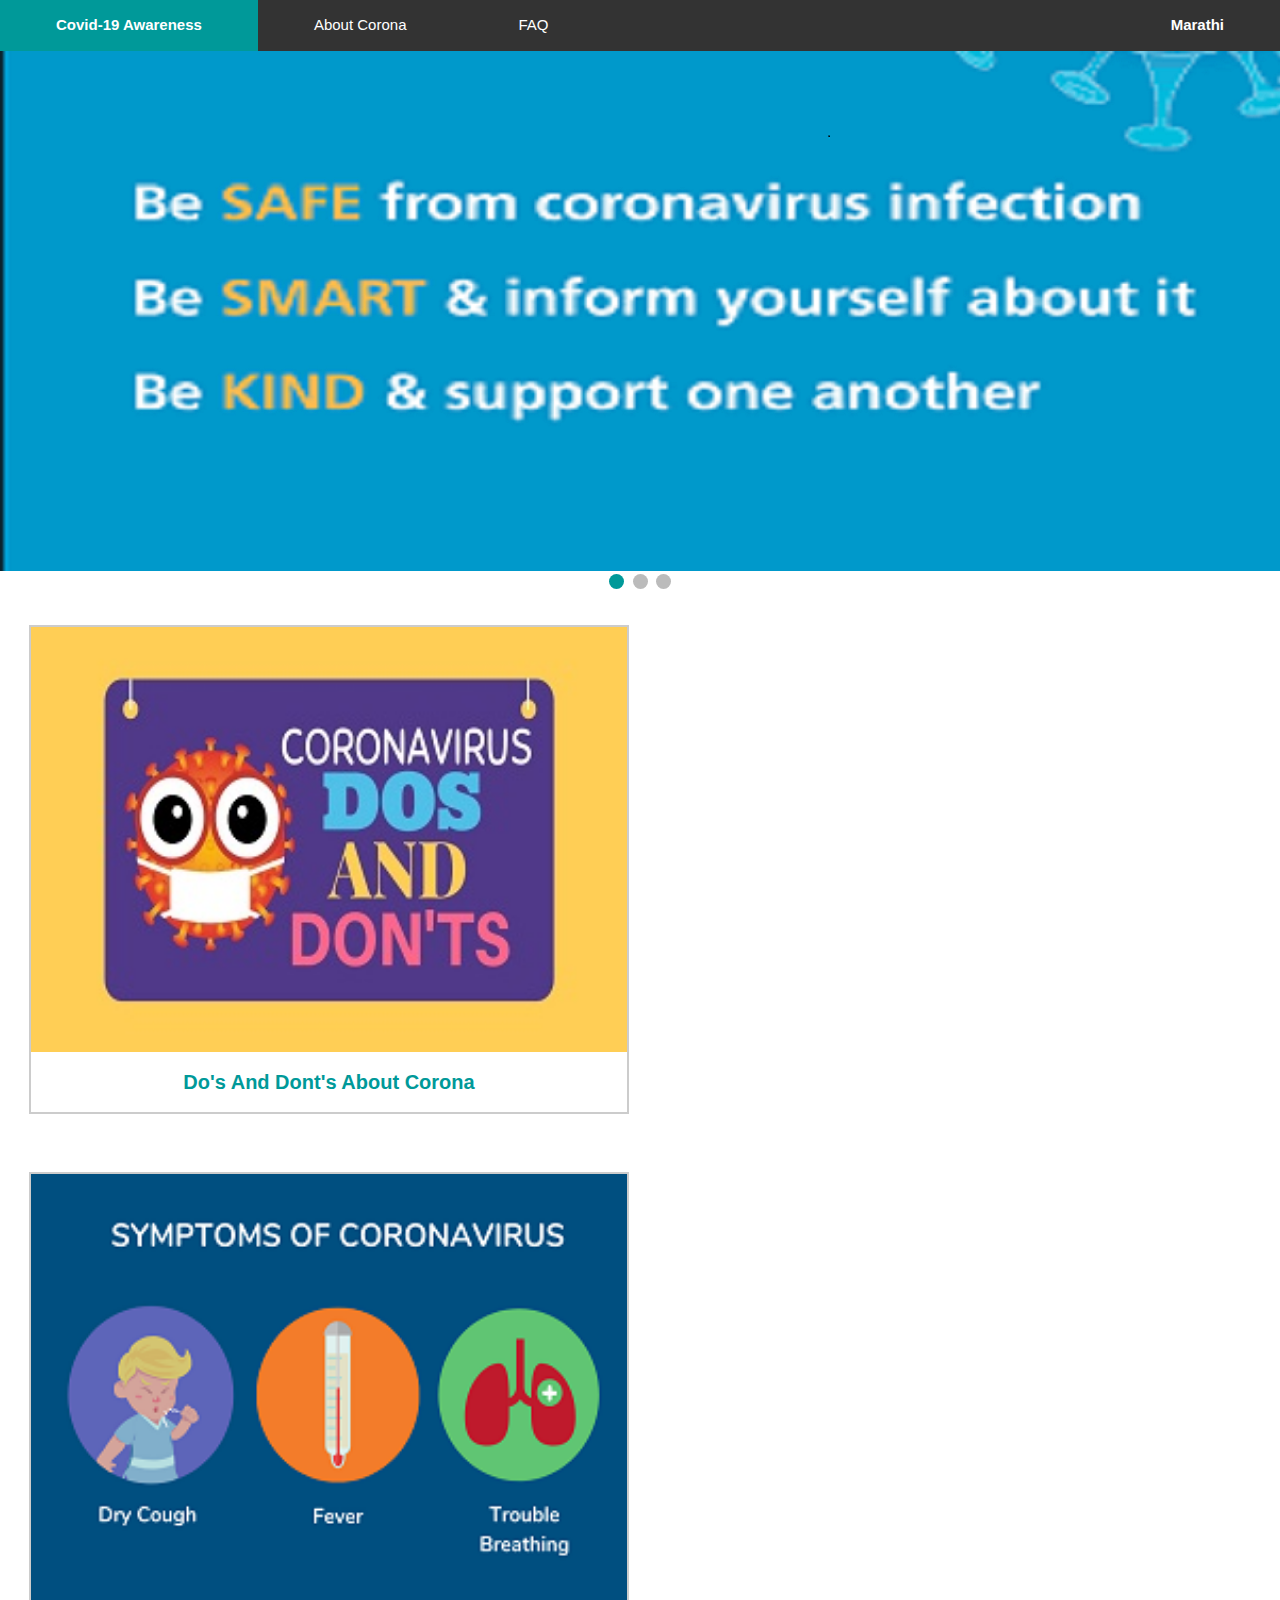
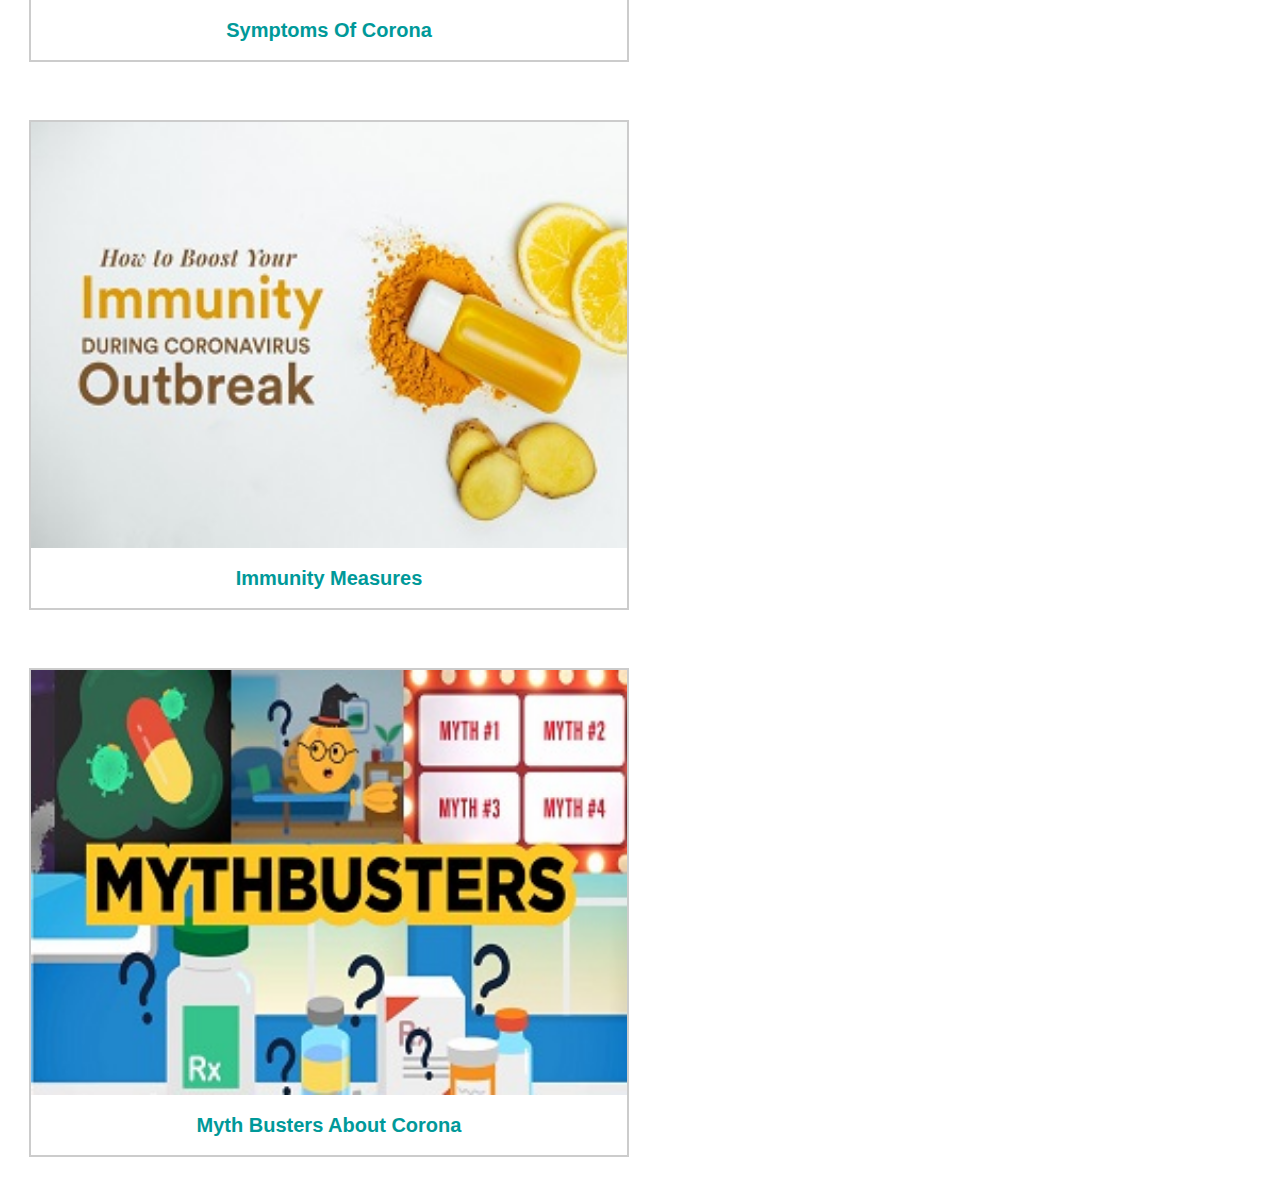
<file: index.html>
<!doctype html>
<html lang="en">
  <head>
    <!-- Required meta tags -->
    <meta charset="utf-8">
    <meta name="viewport" content="width=device-width, initial-scale=1, shrink-to-fit=no">
    <meta name="viewport" content="width=device-width, initial-scale=1.0">

    <!-- Bootstrap CSS -->
    <link rel="stylesheet" href="https://stackpath.bootstrapcdn.com/bootstrap/4.5.0/css/bootstrap.min.css" integrity="sha384-9aIt2nRpC12Uk9gS9baDl411NQApFmC26EwAOH8WgZl5MYYxFfc+NcPb1dKGj7Sk" crossorigin="anonymous">
    <!--End Bootstrap CSS -->

    <!--CSS Link -->
    <link href="css/style.css" rel="stylesheet">
    <!--End CSS Link -->

    <link rel="stylesheet" href="https://www.w3schools.com/w3css/4/w3.css">


    <title>covid19</title>
  </head>
  <body>

    <!--Start Navbar-->
    <div class="container-fluid">
      <ul class="topnav">
        <li><a class="active" href="index.html"><b>Covid-19 Awareness</b></a></li>
         <li><a href="about.html">About Corona</a></li>
          <li><a href="faq.html">FAQ</a></li> 
           <li style="float:right;"><a href="index2.html"><b>Marathi</b></a></li> 
      </ul>
    </div>

     <!--End Navbar-->

     <!--Start slidebar-->
          <div class="container-fluid">
          <div class="mySlides fade">
            <img src="img/s11.png">
          </div>

          <div class="mySlides fade">
            <img src="img/s22.png">
          </div>

          <div class="mySlides fade">
            <img src="img/s33.jpg">
          </div>

          </div>
          <br>

          <div style="text-align:center">
            <span class="dot"></span> 
            <span class="dot"></span> 
            <span class="dot"></span> 
          </div>
         </div>


          <script>
          var slideIndex = 0;
          showSlides();

          function showSlides() {
            var i;
            var slides = document.getElementsByClassName("mySlides");
            var dots = document.getElementsByClassName("dot");
            for (i = 0; i < slides.length; i++) {
              slides[i].style.display = "none";  
            }
            slideIndex++;
            if (slideIndex > slides.length) {slideIndex = 1}    
            for (i = 0; i < dots.length; i++) {
              dots[i].className = dots[i].className.replace(" active", "");
            }
            slides[slideIndex-1].style.display = "block";  
            dots[slideIndex-1].className += " active";
            setTimeout(showSlides, 2000); // Change image every 2 seconds
          }
          </script>
        </div>
        <!--End slidebar-->


        <!--Start bar-->

          <div class="container-fluid">
            <div class="gallery">
              <a target="_top" href="do.html">
                <img src="img/g11.jpg" alt="Cinque Terre" width="600" height="400">
              </a>
              <div class="desc"><b>Do's And Dont's About Corona</b></div>
            </div>

            <div class="gallery">
              <a target="_top" href="symptoms.html">
                <img src="img/g11.png" alt="Forest" width="600" height="400">
              </a>
              <div class="desc"><b>Symptoms Of Corona</b></div>
            </div>

            <div class="gallery">
              <a target="_top" href="immunity.html">
                <img src="img/g33.jpg" alt="Northern Lights" width="600" height="400">
              </a>
              <div class="desc"><b>Immunity Measures</b></div>
            </div>

            <div class="gallery">
              <a target="_top" href="myth.html">
                <img src="img/g22.jpg" alt="Mountains" width="600" height="400">
              </a>
              <div class="desc"><b>Myth Busters About Corona</b></div>
            </div>
          </div>







    <!-- Optional JavaScript -->  
    <!-- jQuery first, then Popper.js, then Bootstrap JS -->
    <script src="https://code.jquery.com/jquery-3.5.1.slim.min.js" integrity="sha384-DfXdz2htPH0lsSSs5nCTpuj/zy4C+OGpamoFVy38MVBnE+IbbVYUew+OrCXaRkfj" crossorigin="anonymous"></script>
    <script src="https://cdn.jsdelivr.net/npm/popper.js@1.16.0/dist/umd/popper.min.js" integrity="sha384-Q6E9RHvbIyZFJoft+2mJbHaEWldlvI9IOYy5n3zV9zzTtmI3UksdQRVvoxMfooAo" crossorigin="anonymous"></script>
    <script src="https://stackpath.bootstrapcdn.com/bootstrap/4.5.0/js/bootstrap.min.js" integrity="sha384-OgVRvuATP1z7JjHLkuOU7Xw704+h835Lr+6QL9UvYjZE3Ipu6Tp75j7Bh/kR0JKI" crossorigin="anonymous"></script>
  </body>
</html>
</file>
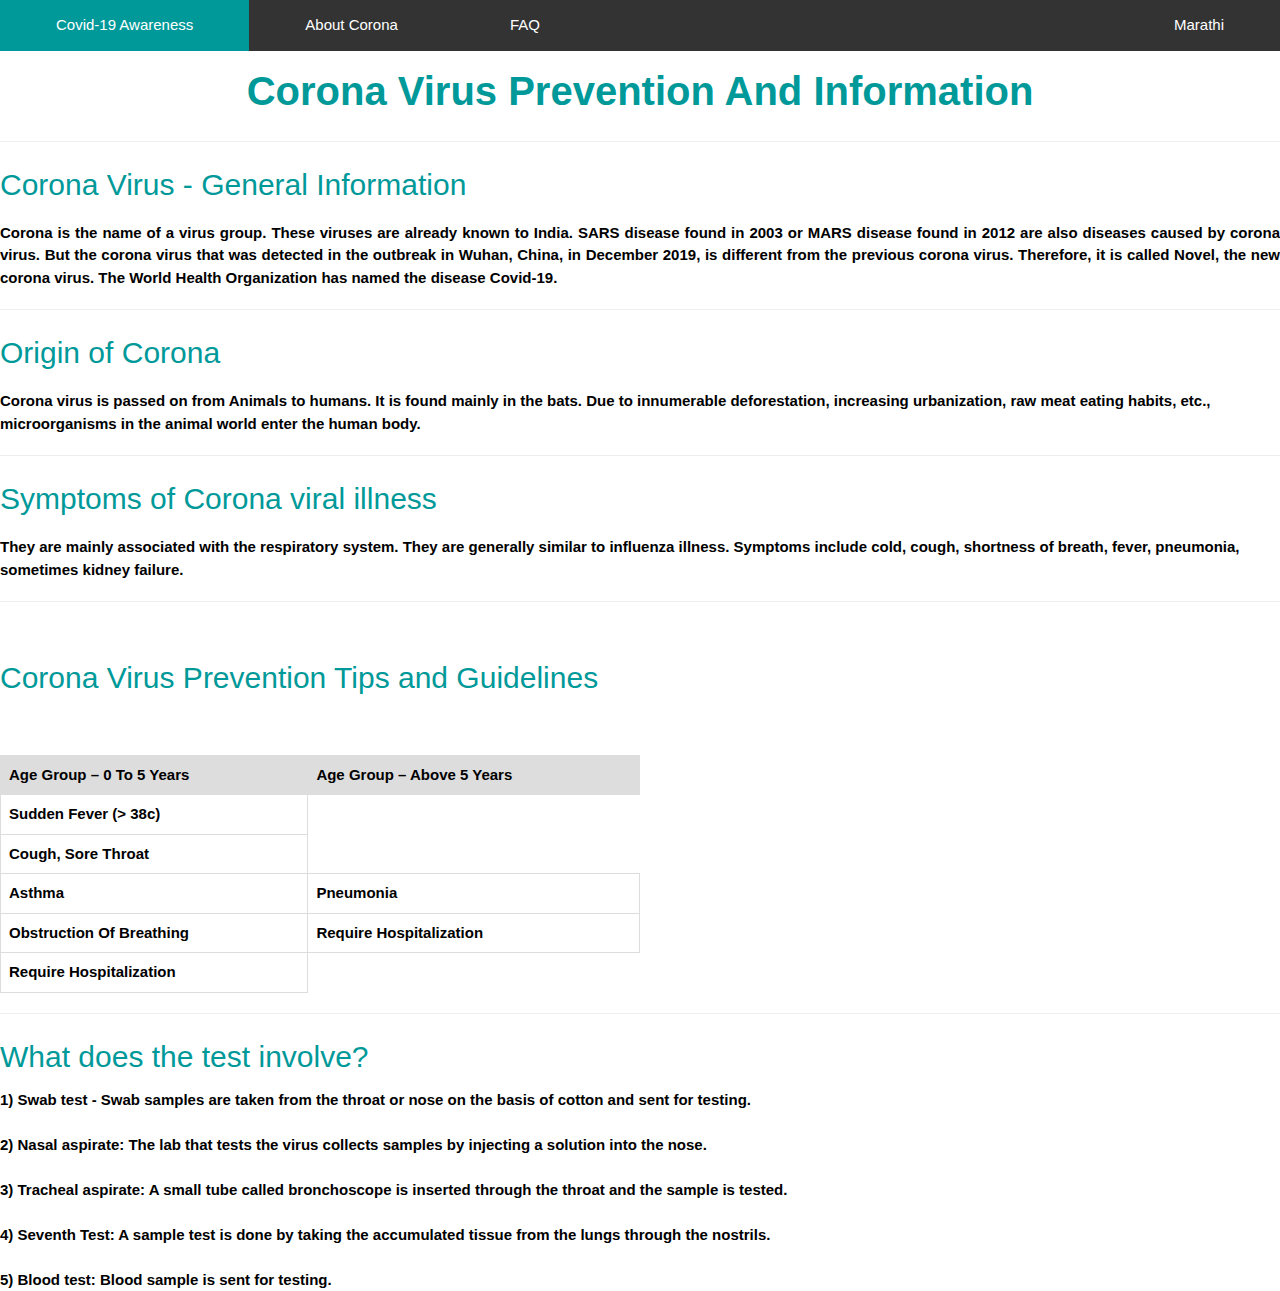
<file: about.html>
<!doctype html>
<html lang="en">
  <head>
    <!-- Required meta tags -->
    <meta charset="utf-8">
    <meta name="viewport" content="width=device-width, initial-scale=1, shrink-to-fit=no">
    <meta name="viewport" content="width=device-width, initial-scale=1.0">

    <!-- Bootstrap CSS -->
    <link rel="stylesheet" href="https://stackpath.bootstrapcdn.com/bootstrap/4.5.0/css/bootstrap.min.css" integrity="sha384-9aIt2nRpC12Uk9gS9baDl411NQApFmC26EwAOH8WgZl5MYYxFfc+NcPb1dKGj7Sk" crossorigin="anonymous">
    <!--End Bootstrap CSS -->

    <!--CSS Link -->
    <link href="css/style.css" rel="stylesheet">
    <!--End CSS Link -->

    <link rel="stylesheet" href="https://www.w3schools.com/w3css/4/w3.css">


    <title>covid19</title>
  </head>
  <body>

    <!--Start Navbar-->
    <div class="container-fluid">
      <ul class="topnav">
        <li><a class="active" href="index.html">Covid-19 Awareness</a></li>
         <li><a href="about.html">About Corona</a></li>
           <li><a href="faq.html">FAQ</a></li>
             <li style="float: right;"><a href="index2.html">Marathi</a></li>
      </ul>
    </div>  
     <!--End Navbar-->
     <div class="container-fluid">
      <h1 style="color: #009999; text-align: center;font-size: 40px;"><b>Corona Virus Prevention And Information</b></h1>
      <hr>
      <h1 style="color: #009999; font-size: 30px;">Corona Virus - General Information</h1>
       <p style="text-align: justify;">
        <b>
        Corona is the name of a virus group. These viruses are already known to India. SARS disease found in 2003 or MARS disease found in 2012 are also diseases caused by corona virus. But the corona virus that was detected in the outbreak in Wuhan, China, in December 2019, is different from the previous corona virus. Therefore, it is called Novel, the new corona virus. 
        The World Health Organization has named the disease Covid-19.
       </p>
        <hr>
        <h1 style="color: #009999; font-size: 30px;">Origin of Corona</h1>
        <p>
          Corona virus is passed on from Animals to humans. It is found mainly in the bats. Due to innumerable deforestation, increasing urbanization, raw meat eating habits, etc., microorganisms in the animal world enter the human body.
        </p>
        <hr>
        <h1 style="color: #009999; font-size: 30px;">Symptoms of Corona viral illness</h1>
        <p>
         They are mainly associated with the respiratory system. They are generally similar to influenza illness. Symptoms include cold, cough, shortness of breath, fever, pneumonia, sometimes kidney failure.
         <hr>
         <br>
         <h1 style="color: #009999; font-size: 30px;">Corona Virus Prevention Tips and Guidelines</h1>
         <br><br>
        <table>
          <tr>
            <th> Age Group – 0 To 5 Years</th>
            <th>Age Group – Above 5 Years</th>
          </tr>
          <tr>
            <td>Sudden Fever (> 38c)</td>
          </tr>
          <tr>
            <td>Cough, Sore Throat</td>
          </tr>
          <tr>
            <td>Asthma</td>
            <td>Pneumonia</td>
          </tr>
          <tr>
            <td>Obstruction Of Breathing</td>
            <td>Require Hospitalization</td>
          </tr>
          <tr>
            <td>Require Hospitalization</td>
          </tr>
        </table>
        </p>
        <hr>
        <h1 style="color: #009999; font-size: 30px;">What does the test involve?</h1>
        1) Swab test - Swab samples are taken from the throat or nose on the basis of cotton and sent for testing.
        <br><br>
        2) Nasal aspirate: The lab that tests the virus collects samples by injecting a solution into the nose.
        <br><br>
        3) Tracheal aspirate: A small tube called bronchoscope is inserted through the throat and the sample is tested.
        <br><br>
        4) Seventh Test: A sample test is done by taking the accumulated tissue from the lungs through the nostrils.
        <br><br>
        5) Blood test: Blood sample is sent for testing.

      </b>
     </div>

    

    <!-- Optional JavaScript -->
    <!-- jQuery first, then Popper.js, then Bootstrap JS -->
    <script src="https://code.jquery.com/jquery-3.5.1.slim.min.js" integrity="sha384-DfXdz2htPH0lsSSs5nCTpuj/zy4C+OGpamoFVy38MVBnE+IbbVYUew+OrCXaRkfj" crossorigin="anonymous"></script>
    <script src="https://cdn.jsdelivr.net/npm/popper.js@1.16.0/dist/umd/popper.min.js" integrity="sha384-Q6E9RHvbIyZFJoft+2mJbHaEWldlvI9IOYy5n3zV9zzTtmI3UksdQRVvoxMfooAo" crossorigin="anonymous"></script>
    <script src="https://stackpath.bootstrapcdn.com/bootstrap/4.5.0/js/bootstrap.min.js" integrity="sha384-OgVRvuATP1z7JjHLkuOU7Xw704+h835Lr+6QL9UvYjZE3Ipu6Tp75j7Bh/kR0JKI" crossorigin="anonymous"></script>
  </body>
</html>
</file>
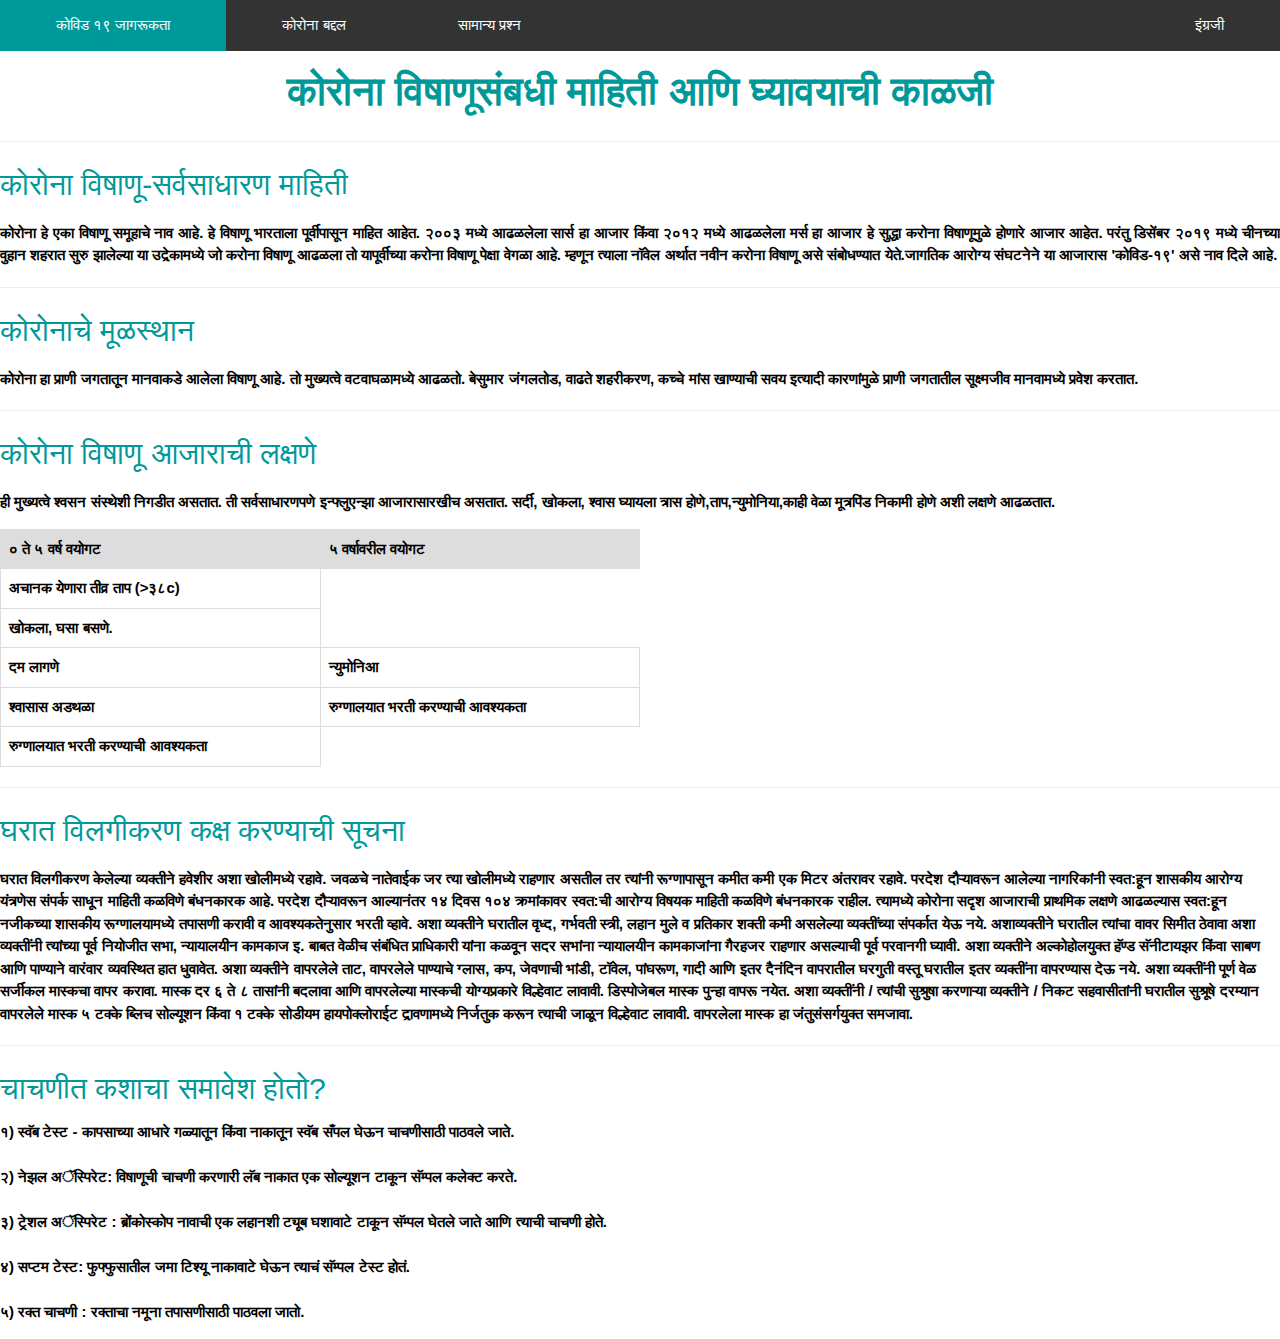
<file: about2.html>
<!doctype html>
<html lang="en">
  <head>
    <!-- Required meta tags -->
    <meta charset="utf-8">
    <meta name="viewport" content="width=device-width, initial-scale=1, shrink-to-fit=no">
    <meta name="viewport" content="width=device-width, initial-scale=1.0">

    <!-- Bootstrap CSS -->
    <link rel="stylesheet" href="https://stackpath.bootstrapcdn.com/bootstrap/4.5.0/css/bootstrap.min.css" integrity="sha384-9aIt2nRpC12Uk9gS9baDl411NQApFmC26EwAOH8WgZl5MYYxFfc+NcPb1dKGj7Sk" crossorigin="anonymous">
    <!--End Bootstrap CSS -->

    <!--CSS Link -->
    <link href="css/style.css" rel="stylesheet">
    <!--End CSS Link -->
    
    <link rel="stylesheet" href="https://www.w3schools.com/w3css/4/w3.css">


    <title>covid19</title>
    </head>
   <body>

    <!--Start Navbar-->
    <div class="container-fluid">
      <ul class="topnav">
        <li><a class="active" href="index2.html">कोविड १९ जागरूकता</a></li>
         <li><a href="about2.html">कोरोना बद्दल</a></li>
             <li><a href="faq1.html">सामान्य प्रश्न</a></li>
              <li style="float: right;"><a href="index2.html">इंग्रजी</a></li>
      </ul>
    </div>  
     <!--End Navbar-->
     <div class="container-fluid">
      <h1 style="color: #009999; text-align: center;font-size: 40px;"><b>कोरोना विषाणूसंबधी माहिती आणि घ्यावयाची काळजी</b></h1>
      <hr>
      <h1 style="color: #009999; font-size: 30px;">कोरोना विषाणू-सर्वसाधारण माहिती</h1>
       <p style="text-align: justify;">
        <b>
          कोरोना हे एका विषाणू समूहाचे नाव आहे. हे विषाणू भारताला पूर्वीपासून माहित आहेत. २००३ मध्ये आढळलेला सार्स हा आजार किंवा २०१२ मध्ये आढळलेला मर्स हा आजार हे सुद्धा करोना विषाणूमुळे होणारे आजार आहेत. परंतु डिसेंबर २०१९ मध्ये चीनच्या वुहान शहरात सुरु झालेल्या या उद्रेकामध्ये जो करोना विषाणू आढळला तो यापूर्वीच्या करोना विषाणू पेक्षा वेगळा आहे. म्हणून त्याला नॉवेल अर्थात नवीन करोना विषाणू असे संबोधण्यात येते.जागतिक आरोग्य संघटनेने या आजारास 'कोविड-१९' असे नाव दिले आहे.
       </p>
        <hr>
        <h1 style="color: #009999; font-size: 30px;">कोरोनाचे मूळस्थान</h1>
        <p>
          कोरोना हा प्राणी जगतातून मानवाकडे आलेला विषाणू आहे. तो मुख्यत्वे वटवाघळामध्ये आढळतो. बेसुमार जंगलतोड, वाढते शहरीकरण, कच्चे मांस खाण्याची सवय इत्यादी कारणांमुळे प्राणी जगतातील सूक्ष्मजीव मानवामध्ये प्रवेश करतात.
         </p>
        <hr>
        <h1 style="color: #009999; font-size: 30px;">कोरोना विषाणू आजाराची लक्षणे</h1>
        <p>
         ही मुख्यत्वे श्वसन संस्थेशी निगडीत असतात. ती सर्वसाधारणपणे इन्फ्लुएन्झा आजारासारखीच असतात. सर्दी, खोकला, श्वास घ्यायला त्रास होणे,ताप,न्युमोनिया,काही वेळा मूत्रपिंड निकामी होणे अशी लक्षणे आढळतात.
        <br>
        <table>
          <tr>
            <th> ० ते ५ वर्ष वयोगट </th>
            <th> ५ वर्षावरील वयोगट</th>
          </tr>
          <tr>
            <td>अचानक येणारा तीव्र ताप   (>३८c)</td>
          </tr>
          <tr>
            <td>खोकला, घसा बसणे.</td>
          </tr>
          <tr>
            <td>दम लागणे</td>
            <td>न्युमोनिआ</td>
          </tr>
          <tr>
            <td>श्वासास अडथळा</td>
            <td>रुग्णालयात भरती करण्याची आवश्यकता</td>
          </tr>
          <tr>
            <td>रुग्णालयात भरती करण्याची आवश्यकता</td>
          </tr>
        </table>
        </p>
      </b>
     </div>
     <hr>
      <h1 style="color: #009999; font-size: 30px;">घरात विलगीकरण कक्ष करण्याची सूचना</h1>
      <p>
        <b>
        घरात विलगीकरण केलेल्या व्यक्तीने हवेशीर अशा खोलीमध्ये रहावे. जवळचे नातेवाईक जर त्या खोलीमध्ये राहणार असतील तर त्यांनी रूग्णापासून कमीत कमी एक मिटर अंतरावर रहावे.

          परदेश दौऱ्यावरून आलेल्या नागरिकांनी स्वत:हून शासकीय आरोग्य यंत्रणेस संपर्क साधून माहिती कळविणे बंधनकारक आहे.

          परदेश दौऱ्यावरून आल्यानंतर १४ दिवस १०४ क्रमांकावर स्वत:ची आरोग्य विषयक माहिती कळविणे बंधनकारक राहील.

          त्यामध्ये कोरोना सदृश आजाराची प्राथमिक लक्षणे आढळल्यास स्वत:हून नजीकच्या शासकीय रूग्णालयामध्ये तपासणी करावी व आवश्यकतेनुसार भरती व्हावे.

          अशा व्यक्तीने घरातील वृध्द, गर्भवती स्त्री, लहान मुले व प्रतिकार शक्ती कमी असलेल्या व्यक्तींच्या संपर्कात येऊ नये.

          अशाव्यक्तीने घरातील त्यांचा वावर सिमीत ठेवावा   

          अशा व्यक्तींनी त्यांच्या पूर्व नियोजीत सभा, न्यायालयीन कामकाज इ. बाबत वेळीच संबंधित प्राधिकारी यांना कळवून सदर सभांना न्यायालयीन कामकाजांना गैरहजर राहणार असल्याची पूर्व परवानगी घ्यावी. अशा व्यक्तीने अल्कोहोलयुक्त हॅण्ड सॅनीटायझर किंवा साबण आणि पाण्याने वारंवार व्यवस्थित हात धुवावेत. अशा व्यक्तीने वापरलेले ताट, वापरलेले पाण्याचे ग्लास, कप, जेवणाची भांडी, टॉवेल, पांघरूण, गादी आणि इतर दैनंदिन वापरातील घरगुती वस्तू घरातील इतर व्यक्तींना वापरण्यास देऊ नये. अशा व्यक्तींनी पूर्ण वेळ सर्जीकल मास्कचा वापर करावा. मास्क दर ६ ते ८ तासांनी बदलावा आणि वापरलेल्या मास्कची योग्यप्रकारे विल्हेवाट लावावी. डिस्पोजेबल मास्क पुन्हा वापरू नयेत. अशा व्यक्तींनी / त्यांची सुश्रुषा करणाऱ्या व्यक्तीने / निकट सहवासीतांनी घरातील सुश्रूषे दरम्यान वापरलेले मास्क ५ टक्के ब्लिच सोल्यूशन किंवा १ टक्के सोडीयम हायपोक्लोराईट द्रावणामध्ये निर्जतुक करून त्याची जाळून विल्हेवाट लावावी. वापरलेला मास्क हा जंतुसंसर्गयुक्त समजावा.

          <hr>
        <h1 style="color: #009999; font-size: 30px;">चाचणीत कशाचा समावेश होतो?</h1>
        १) स्वॅब टेस्ट - कापसाच्या आधारे गळ्यातून किंवा नाकातून स्वॅब सँपल घेऊन चाचणीसाठी पाठवले जाते.
        <br><br>
        २) नेझल अॅस्पिरेट: विषाणूची चाचणी करणारी लॅब नाकात एक सोल्यूशन टाकून सॅम्पल कलेक्ट करते.
        <br><br>
        ३) ट्रेशल अॅस्पिरेट : ब्रोंकोस्कोप नावाची एक लहानशी ट्यूब घशावाटे टाकून सॅम्पल घेतले जाते आणि त्याची चाचणी होते.
        <br><br>
        ४) सप्टम टेस्ट: फुफ्फुसातील जमा टिश्यू नाकावाटे घेऊन त्याचं सॅम्पल टेस्ट होतं.
        <br><br>
        ५) रक्त चाचणी : रक्ताचा नमूना तपासणीसाठी पाठवला जातो.



        </b>
          </p>

    

    <!-- Optional JavaScript -->
    <!-- jQuery first, then Popper.js, then Bootstrap JS -->
    <script src="https://code.jquery.com/jquery-3.5.1.slim.min.js" integrity="sha384-DfXdz2htPH0lsSSs5nCTpuj/zy4C+OGpamoFVy38MVBnE+IbbVYUew+OrCXaRkfj" crossorigin="anonymous"></script>
    <script src="https://cdn.jsdelivr.net/npm/popper.js@1.16.0/dist/umd/popper.min.js" integrity="sha384-Q6E9RHvbIyZFJoft+2mJbHaEWldlvI9IOYy5n3zV9zzTtmI3UksdQRVvoxMfooAo" crossorigin="anonymous"></script>
    <script src="https://stackpath.bootstrapcdn.com/bootstrap/4.5.0/js/bootstrap.min.js" integrity="sha384-OgVRvuATP1z7JjHLkuOU7Xw704+h835Lr+6QL9UvYjZE3Ipu6Tp75j7Bh/kR0JKI" crossorigin="anonymous"></script>
  </body>
</html>
</file>
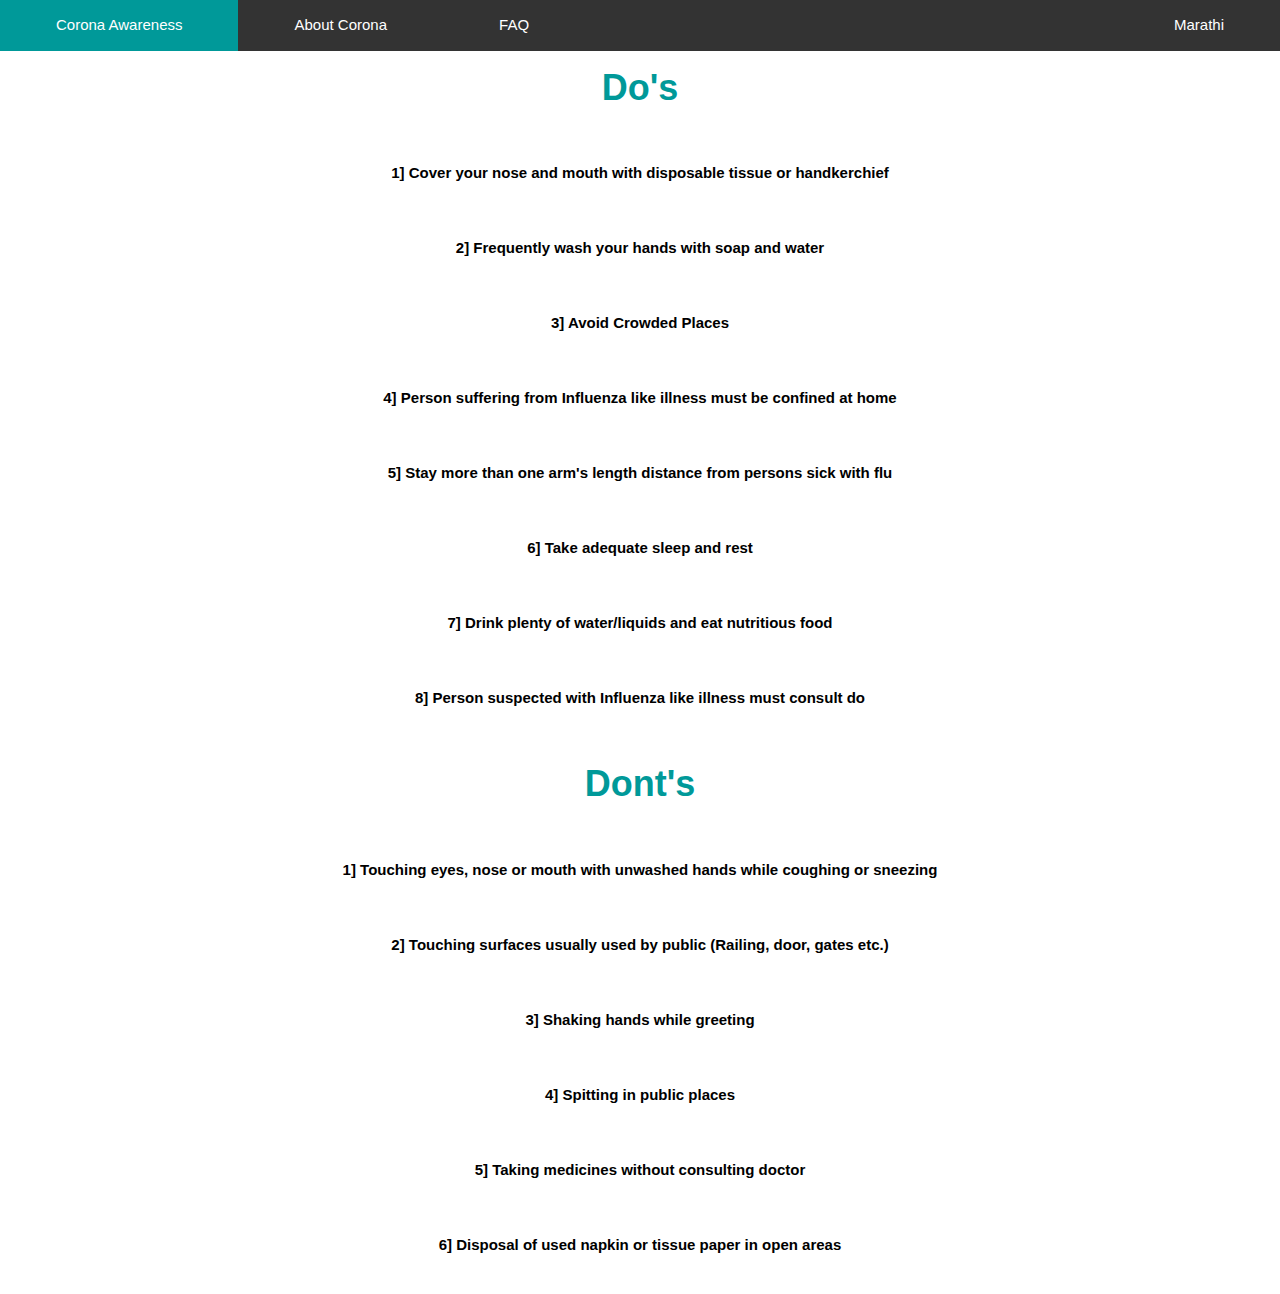
<file: do.html>
<!doctype html>
<html lang="en">
  <head>

    
    <!-- Required meta tags -->
    <meta charset="utf-8">
    <meta name="viewport" content="width=device-width, initial-scale=1, shrink-to-fit=no">
    <meta name="viewport" content="width=device-width, initial-scale=1.0">

    <!-- Bootstrap CSS -->
    <link rel="stylesheet" href="https://stackpath.bootstrapcdn.com/bootstrap/4.5.0/css/bootstrap.min.css" integrity="sha384-9aIt2nRpC12Uk9gS9baDl411NQApFmC26EwAOH8WgZl5MYYxFfc+NcPb1dKGj7Sk" crossorigin="anonymous">
    <!--End Bootstrap CSS -->

    <!--CSS Link -->
    <link href="css/style.css" rel="stylesheet">
    <!--End CSS Link -->

    <link rel="stylesheet" href="https://www.w3schools.com/w3css/4/w3.css">


    <title>covid19</title>
  </head>
  <body>

    <!--Start Navbar-->
    <div class="container-fluid">
      <ul class="topnav">
        <li><a class="active" href="index.html">Corona Awareness</a></li>
         <li><a href="about.html">About Corona</a></li>
           <li><a href="">FAQ</a></li>
             <li style="float: right;"><a href="index2.html">Marathi</a></li>
      </ul>
    </div>
     <!--End Navbar-->

     <div class="c" style="color: #009999">
      <h1 align="center"><b>Do's</b></h1>
     </div>
      <br>
      <b><p align="center">1] Cover your nose and mouth with disposable tissue or handkerchief</p></b>

      <br>
      <b><p align="center">2] Frequently wash your hands with soap and water</p></b>

      <br>
      <b><p align="center">3] Avoid Crowded Places</p></b>

      <br>
      <b><p align="center">4] Person suffering from Influenza like illness must be confined at home</p></b>

      <br>
      <b><p align="center">5] Stay more than one arm's length distance from persons sick with flu</p></b>

       <br>
      <b><p align="center">6] Take adequate sleep and rest</p></b>

      <br>
      <b><p align="center">7] Drink plenty of water/liquids and eat nutritious food</p></b>

      <br>
      <b><p align="center">8] Person suspected with Influenza like illness must consult do</p></b>
      <br>

      <div class="c" style="color: #009999">
      <h1 align="center"><b>Dont's</b></h1>
      </div>

       <br>
      <b><p align="center">1] Touching eyes, nose or mouth with unwashed hands while coughing or sneezing</p></b>
      <br>

      <b><p align="center">2] Touching surfaces usually used by public (Railing, door, gates etc.)</p></b>
      <br>

      
      <b><p align="center">3] Shaking hands while greeting</p></b>
      <br>

       
      <b><p align="center">4] Spitting in public places</p></b>
      <br>

       
      <b><p align="center">5] Taking medicines without consulting doctor</p></b>
      <br>

       
      <b><p align="center">6] Disposal of used napkin or tissue paper in open areas</p></b>
      <br>

    <!-- Optional JavaScript -->
    <!-- jQuery first, then Popper.js, then Bootstrap JS -->
    <script src="https://code.jquery.com/jquery-3.5.1.slim.min.js" integrity="sha384-DfXdz2htPH0lsSSs5nCTpuj/zy4C+OGpamoFVy38MVBnE+IbbVYUew+OrCXaRkfj" crossorigin="anonymous"></script>
    <script src="https://cdn.jsdelivr.net/npm/popper.js@1.16.0/dist/umd/popper.min.js" integrity="sha384-Q6E9RHvbIyZFJoft+2mJbHaEWldlvI9IOYy5n3zV9zzTtmI3UksdQRVvoxMfooAo" crossorigin="anonymous"></script>
    <script src="https://stackpath.bootstrapcdn.com/bootstrap/4.5.0/js/bootstrap.min.js" integrity="sha384-OgVRvuATP1z7JjHLkuOU7Xw704+h835Lr+6QL9UvYjZE3Ipu6Tp75j7Bh/kR0JKI" crossorigin="anonymous"></script>
  </body>
</html>
</file>
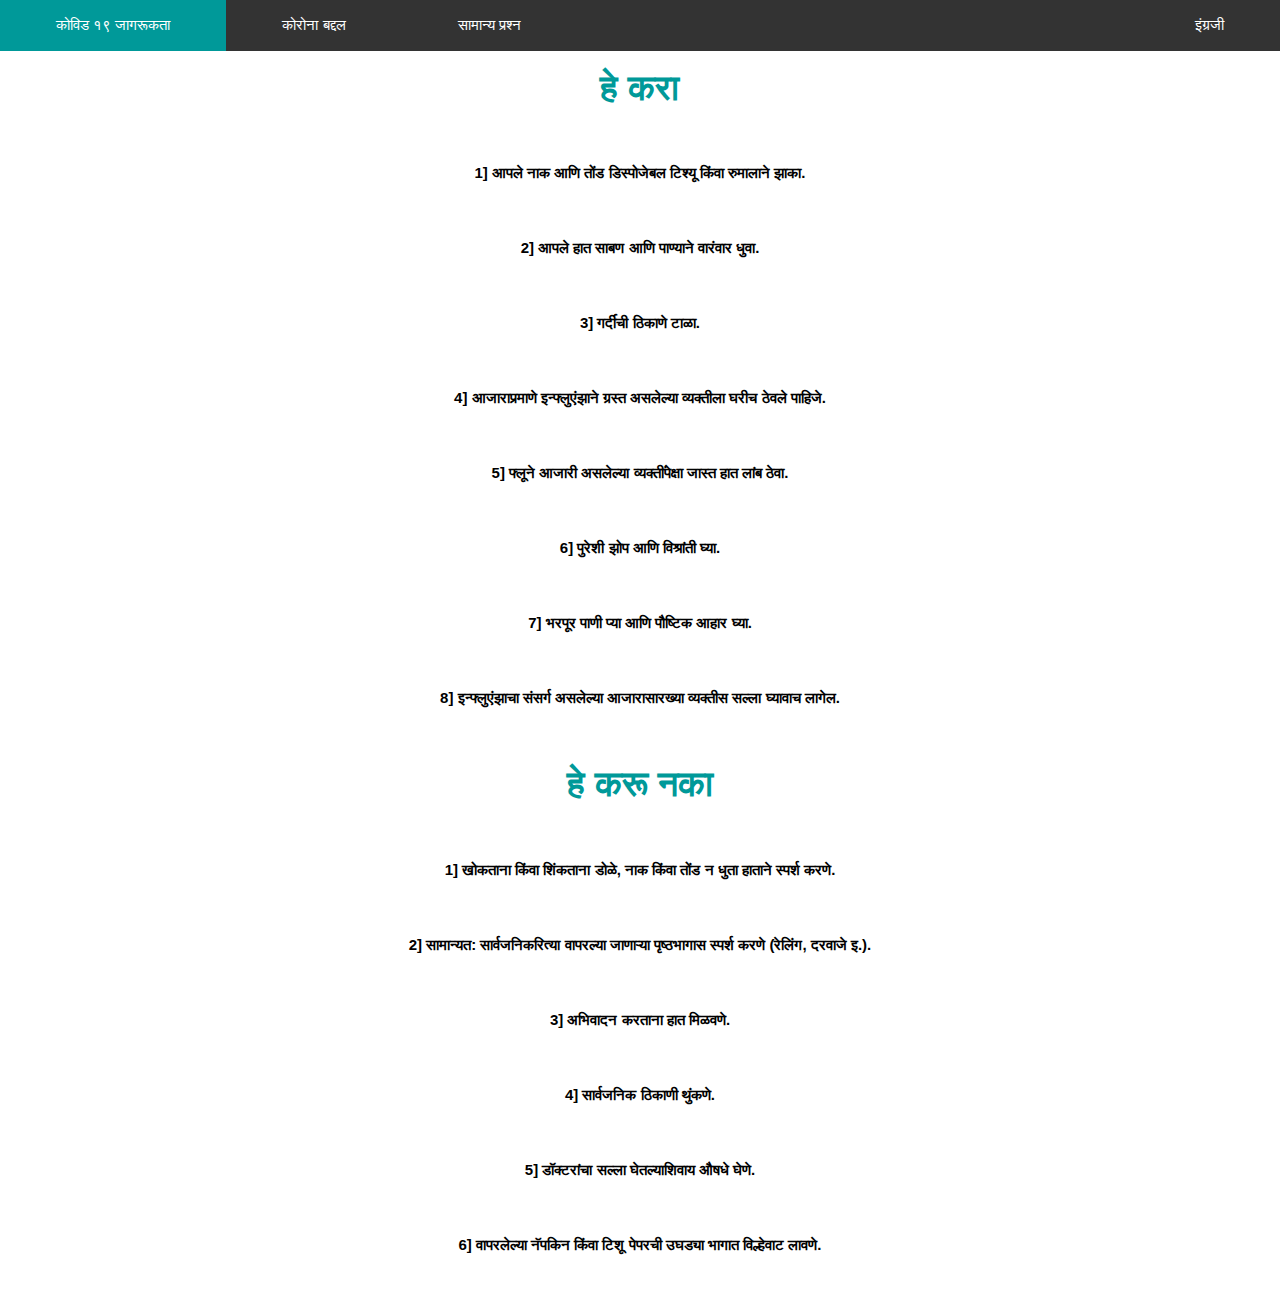
<file: do1.html>
<!doctype html>
<html lang="en">
  <head>
    <!-- Required meta tags -->
    <meta charset="utf-8">
    <meta name="viewport" content="width=device-width, initial-scale=1, shrink-to-fit=no">
    <meta name="viewport" content="width=device-width, initial-scale=1.0">

    <!-- Bootstrap CSS -->
    <link rel="stylesheet" href="https://stackpath.bootstrapcdn.com/bootstrap/4.5.0/css/bootstrap.min.css" integrity="sha384-9aIt2nRpC12Uk9gS9baDl411NQApFmC26EwAOH8WgZl5MYYxFfc+NcPb1dKGj7Sk" crossorigin="anonymous">
    <!--End Bootstrap CSS -->

    <!--CSS Link -->
    <link href="css/style.css" rel="stylesheet">
    <!--End CSS Link -->

    <link rel="stylesheet" href="https://www.w3schools.com/w3css/4/w3.css">


    <title>covid19</title>
  </head>
  <body>

    <!--Start Navbar-->
    <div class="container-fluid">
      <ul class="topnav">
        <li><a class="active" href="index2.html">कोविड १९ जागरूकता</a></li>
         <li><a href="about2.html">कोरोना बद्दल</a></li>
           <li><a href="faq1.html">सामान्य प्रश्न</a></li>
             <li style="float: right;"><a href="index.html">इंग्रजी</a></li>
      </ul>
    </div>
     <!--End Navbar-->

     <div class="c" style="color: #009999">
      <h1 align="center"><b>हे करा</b></h1>
     </div>
      <br>
      <b><p align="center">1] आपले नाक आणि तोंड डिस्पोजेबल टिश्यू किंवा रुमालाने झाका.</p></b>

      <br>
      <b><p align="center">2] आपले हात साबण आणि पाण्याने वारंवार धुवा.</p></b>

      <br>
      <b><p align="center">3] गर्दीची ठिकाणे टाळा.</p></b>

      <br>
      <b><p align="center">4] आजाराप्रमाणे इन्फ्लुएंझाने ग्रस्त असलेल्या व्यक्तीला घरीच ठेवले पाहिजे.</p></b>

      <br>
      <b><p align="center">5] फ्लूने आजारी असलेल्या व्यक्तींपेक्षा जास्त हात लांब ठेवा.</p></b>

       <br>
      <b><p align="center">6] पुरेशी झोप आणि विश्रांती घ्या.</p></b>

      <br>
      <b><p align="center">7] भरपूर पाणी प्या आणि पौष्टिक आहार घ्या.</p></b>

      <br>
      <b><p align="center">8] इन्फ्लुएंझाचा संसर्ग असलेल्या आजारासारख्या व्यक्तीस सल्ला घ्यावाच लागेल.</p></b>
      <br>

      <div class="c" style="color: #009999">
      <h1 align="center"><b>हे करू नका</b></h1>
      </div>

       <br>
      <b><p align="center">1] खोकताना किंवा शिंकताना डोळे, नाक किंवा तोंड न धुता हाताने स्पर्श करणे.</p></b>
      <br>

      <b><p align="center">2] सामान्यत: सार्वजनिकरित्या वापरल्या जाणार्‍या पृष्ठभागास स्पर्श करणे (रेलिंग, दरवाजे इ.).</p></b>
      <br>

      
      <b><p align="center">3] अभिवादन करताना हात मिळवणे.</p></b>
      <br>

       
      <b><p align="center">4] सार्वजनिक ठिकाणी थुंकणे.</p></b>
      <br>

       
      <b><p align="center">5] डॉक्टरांचा सल्ला घेतल्याशिवाय औषधे घेणे.</p></b>
      <br>

       
      <b><p align="center">6] वापरलेल्या नॅपकिन किंवा टिशू पेपरची उघड्या भागात विल्हेवाट लावणे.</p></b>
      <br>

    <!-- Optional JavaScript -->
    <!-- jQuery first, then Popper.js, then Bootstrap JS -->
    <script src="https://code.jquery.com/jquery-3.5.1.slim.min.js" integrity="sha384-DfXdz2htPH0lsSSs5nCTpuj/zy4C+OGpamoFVy38MVBnE+IbbVYUew+OrCXaRkfj" crossorigin="anonymous"></script>
    <script src="https://cdn.jsdelivr.net/npm/popper.js@1.16.0/dist/umd/popper.min.js" integrity="sha384-Q6E9RHvbIyZFJoft+2mJbHaEWldlvI9IOYy5n3zV9zzTtmI3UksdQRVvoxMfooAo" crossorigin="anonymous"></script>
    <script src="https://stackpath.bootstrapcdn.com/bootstrap/4.5.0/js/bootstrap.min.js" integrity="sha384-OgVRvuATP1z7JjHLkuOU7Xw704+h835Lr+6QL9UvYjZE3Ipu6Tp75j7Bh/kR0JKI" crossorigin="anonymous"></script>
  </body>
</html>
</file>
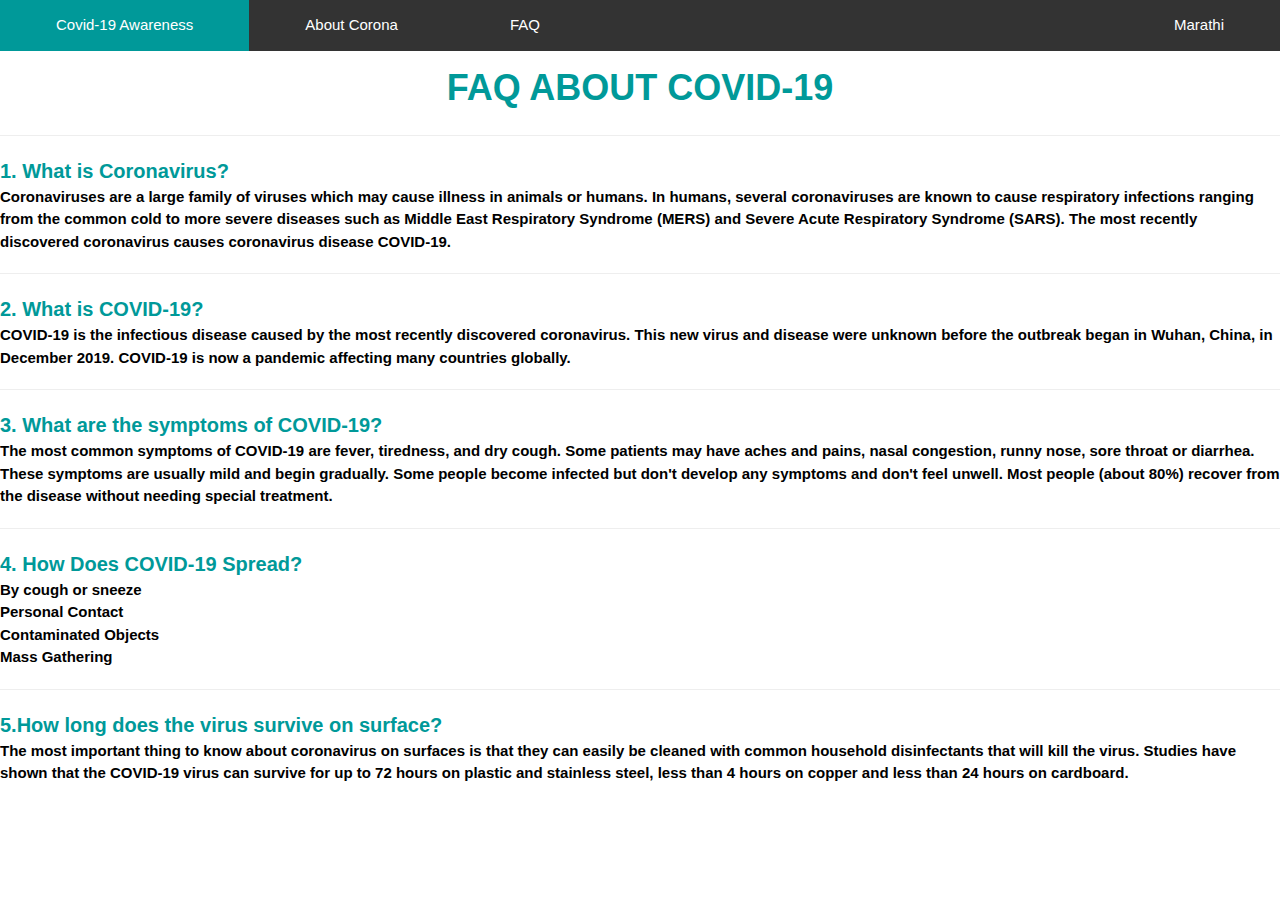
<file: faq.html>
<!doctype html>
<html lang="en">
  <head>
    <!-- Required meta tags -->
    <meta charset="utf-8">
    <meta name="viewport" content="width=device-width, initial-scale=1, shrink-to-fit=no">
    <meta name="viewport" content="width=device-width, initial-scale=1.0">

    <!-- Bootstrap CSS -->
    <link rel="stylesheet" href="https://stackpath.bootstrapcdn.com/bootstrap/4.5.0/css/bootstrap.min.css" integrity="sha384-9aIt2nRpC12Uk9gS9baDl411NQApFmC26EwAOH8WgZl5MYYxFfc+NcPb1dKGj7Sk" crossorigin="anonymous">
    <!--End Bootstrap CSS -->

    <!--CSS Link -->
    <link href="css/style.css" rel="stylesheet">
    <!--End CSS Link -->

    <link rel="stylesheet" href="https://www.w3schools.com/w3css/4/w3.css">


    <title>covid19</title>
  </head>
  <body>

    <!--Start Navbar-->
    <div class="container-fluid">
      <ul class="topnav">
        <li><a class="active" href="index.html">Covid-19 Awareness</a></li>
         <li><a href="about.html">About Corona</a></li>
           <li><a href="faq.html">FAQ</a></li>
             <li style="float: right;"><a href="index2.html">Marathi</a></li>
      </ul>
    </div>  
     <!--End Navbar-->
     <div class="container-fluid">
       
      <h1 style="text-align: center;color: #009999; "><b>FAQ ABOUT COVID-19</b></h1>
      <hr>
      <p>
        <b style="font-size:20px;color: #009999;">1. What is Coronavirus?</b>
        <br>
        <b>
        Coronaviruses are a large family of viruses which may cause illness in animals or humans.  In humans, several coronaviruses are known to cause respiratory infections ranging from the common cold to more severe diseases such as Middle East Respiratory Syndrome (MERS) and Severe Acute Respiratory Syndrome (SARS). The most recently discovered coronavirus causes coronavirus disease COVID-19.
        </b>
        <hr>

        <b style="font-size:20px;color: #009999;">2. What is COVID-19?</b>
        <br>
        <b>
          COVID-19 is the infectious disease caused by the most recently discovered coronavirus. This new virus and disease were unknown before the outbreak began in Wuhan, China, in December 2019. COVID-19 is now a pandemic affecting many countries globally.
        </b>
        <hr>

        <b style="font-size:20px;color: #009999;">3. What are the symptoms of COVID-19?</b>
        <br>
        <b>
        The most common symptoms of COVID-19 are fever, tiredness, and dry cough. Some patients may have aches and pains, nasal congestion, runny nose, sore throat or diarrhea. These symptoms are usually mild and begin gradually. Some people become infected but don't develop any symptoms and don't feel unwell. Most people (about 80%) recover from the disease without needing special treatment.
        </b>
        <hr>

         <b style="font-size:20px;color: #009999;">4. How Does COVID-19 Spread?</b>
        <br>
        <b>
         By cough or sneeze
         <br>
         Personal Contact
         <br>
         Contaminated Objects
         <br>
         Mass Gathering
        </b>
        <hr>


         <b style="font-size:20px;color: #009999;">5.How long does the virus survive on surface?</b>
        <br>
        <b>
          The most important thing to know about coronavirus on surfaces is that they can easily be cleaned with common household disinfectants that will kill the virus. Studies have shown that the COVID-19 virus can survive for up to 72 hours on plastic and stainless steel, less than 4 hours on copper and less than 24 hours on cardboard.
        </b>
        
  
      </p>
     </div>

    

    <!-- Optional JavaScript -->
    <!-- jQuery first, then Popper.js, then Bootstrap JS -->
    <script src="https://code.jquery.com/jquery-3.5.1.slim.min.js" integrity="sha384-DfXdz2htPH0lsSSs5nCTpuj/zy4C+OGpamoFVy38MVBnE+IbbVYUew+OrCXaRkfj" crossorigin="anonymous"></script>
    <script src="https://cdn.jsdelivr.net/npm/popper.js@1.16.0/dist/umd/popper.min.js" integrity="sha384-Q6E9RHvbIyZFJoft+2mJbHaEWldlvI9IOYy5n3zV9zzTtmI3UksdQRVvoxMfooAo" crossorigin="anonymous"></script>
    <script src="https://stackpath.bootstrapcdn.com/bootstrap/4.5.0/js/bootstrap.min.js" integrity="sha384-OgVRvuATP1z7JjHLkuOU7Xw704+h835Lr+6QL9UvYjZE3Ipu6Tp75j7Bh/kR0JKI" crossorigin="anonymous"></script>
  </body>
</html>
</file>
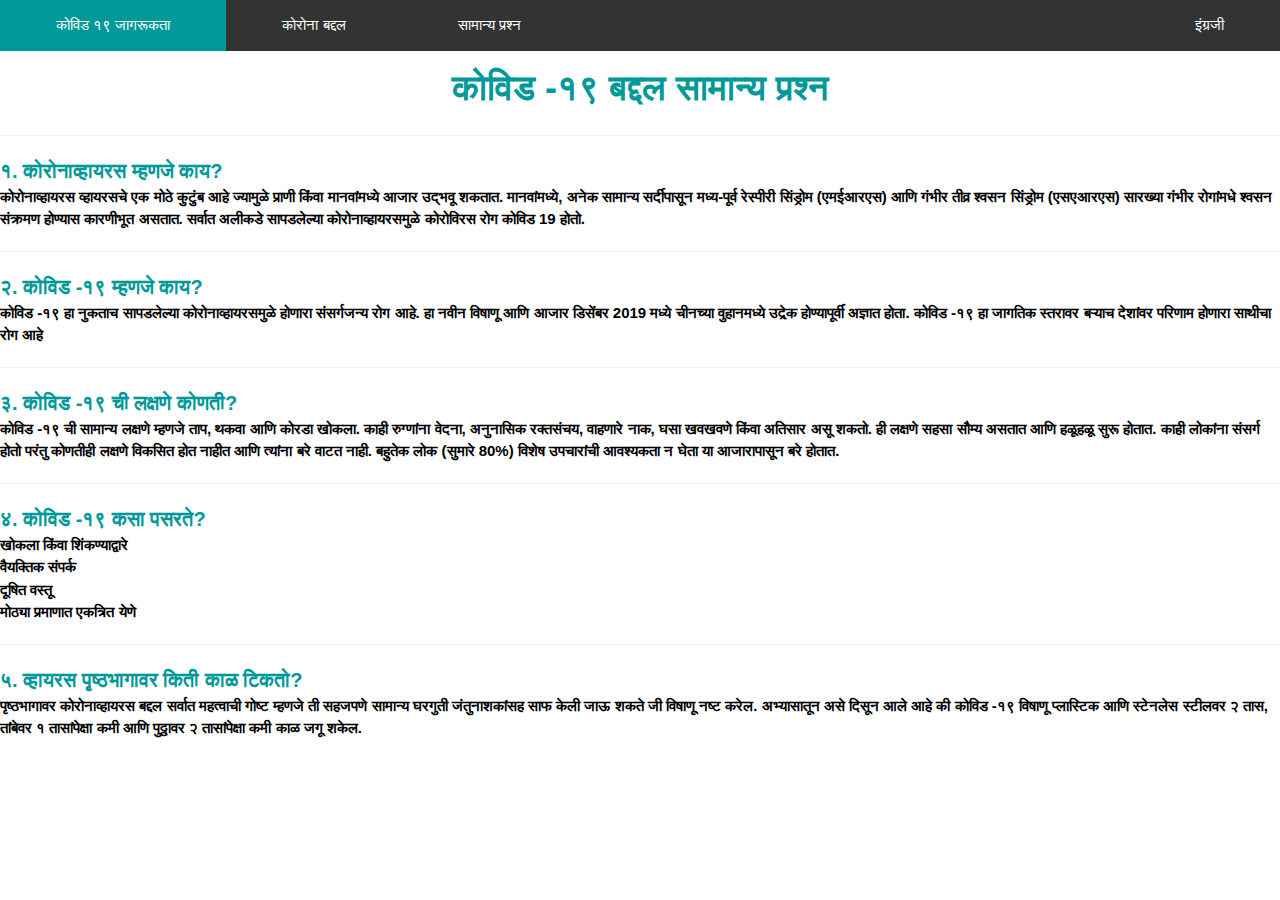
<file: faq1.html>
<!doctype html>
<html lang="en">
  <head>
    <!-- Required meta tags -->
    <meta charset="utf-8">
    <meta name="viewport" content="width=device-width, initial-scale=1, shrink-to-fit=no">
    <meta name="viewport" content="width=device-width, initial-scale=1.0">

    <!-- Bootstrap CSS -->
    <link rel="stylesheet" href="https://stackpath.bootstrapcdn.com/bootstrap/4.5.0/css/bootstrap.min.css" integrity="sha384-9aIt2nRpC12Uk9gS9baDl411NQApFmC26EwAOH8WgZl5MYYxFfc+NcPb1dKGj7Sk" crossorigin="anonymous">
    <!--End Bootstrap CSS -->

    <!--CSS Link -->
    <link href="css/style.css" rel="stylesheet">
    <!--End CSS Link -->

    <link rel="stylesheet" href="https://www.w3schools.com/w3css/4/w3.css">


    <title>covid19</title>
  </head>
  <body>

   <!--Start Navbar-->
    <div class="container-fluid">
      <ul class="topnav">
        <li><a class="active" href="index2.html">कोविड १९ जागरूकता</a></li>
         <li><a href="about2.html">कोरोना बद्दल</a></li>
             <li><a href="faq1.html">सामान्य प्रश्न</a></li>
              <li style="float: right;"><a href="index.html">इंग्रजी</a></li>
      </ul>
    </div>  
     <!--End Navbar-->

     <div class="container-fluid">
       
      <h1 style="text-align: center;color: #009999; "><b>कोविड -१९ बद्दल सामान्य प्रश्न</b></h1>
      <hr>
      <p>
        <b style="font-size:20px;color: #009999;">१. कोरोनाव्हायरस म्हणजे काय?</b>
        <br>
        <b>
        कोरोनाव्हायरस व्हायरसचे एक मोठे कुटुंब आहे ज्यामुळे प्राणी किंवा मानवांमध्ये आजार उद्भवू शकतात. मानवांमध्ये, अनेक सामान्य सर्दीपासून मध्य-पूर्व रेस्पीरी सिंड्रोम (एमईआरएस) आणि गंभीर तीव्र श्वसन सिंड्रोम (एसएआरएस) सारख्या गंभीर रोगांमधे श्वसन संक्रमण होण्यास कारणीभूत असतात. सर्वात अलीकडे सापडलेल्या कोरोनाव्हायरसमुळे कोरोविरस रोग कोविड 19 होतो.
        </b>
        <hr>

         <b style="font-size:20px;color: #009999;">२. कोविड -१९ म्हणजे काय?</b>
        <br>
        <b>
          कोविड -१९ हा नुकताच सापडलेल्या कोरोनाव्हायरसमुळे होणारा संसर्गजन्य रोग आहे. हा नवीन विषाणू आणि आजार डिसेंबर 2019 मध्ये चीनच्या वुहानमध्ये उद्रेक होण्यापूर्वी अज्ञात होता. कोविड -१९ हा जागतिक स्तरावर बर्‍याच देशांवर परिणाम होणारा साथीचा रोग आहे
        </b>
        <hr>

        <b style="font-size:20px;color: #009999;">३. कोविड -१९ ची लक्षणे कोणती?</b>
        <br>
        <b>
            कोविड -१९ ची सामान्य लक्षणे म्हणजे ताप, थकवा आणि कोरडा खोकला. काही रुग्णांना वेदना, अनुनासिक रक्तसंचय, वाहणारे नाक, घसा खवखवणे किंवा अतिसार असू शकतो. ही लक्षणे सहसा सौम्य असतात आणि हळूहळू सुरू होतात. काही लोकांना संसर्ग होतो परंतु कोणतीही लक्षणे विकसित होत नाहीत आणि त्यांना बरे वाटत नाही. बहुतेक लोक (सुमारे 80%) विशेष उपचारांची आवश्यकता न घेता या आजारापासून बरे होतात.
            
        </b>
        <hr>

        <b style="font-size:20px;color: #009999;">४. कोविड -१९ कसा पसरते?</b>
        <br>
        <b>
          खोकला किंवा शिंकण्याद्वारे
          <br>
          वैयक्तिक संपर्क
          <br>
          दूषित वस्तू
          <br>
          मोठ्या प्रमाणात एकत्रित येणे
        </b>
        <hr>

        <b style="font-size:20px;color: #009999;">५. व्हायरस पृष्ठभागावर किती काळ टिकतो?</b>
        <br>
        <b>
        पृष्ठभागावर कोरोनाव्हायरस बद्दल सर्वात महत्वाची गोष्ट म्हणजे ती सहजपणे सामान्य घरगुती जंतुनाशकांसह साफ केली जाऊ शकते जी विषाणू नष्ट करेल. अभ्यासातून असे दिसून आले आहे की कोविड -१९ विषाणू प्लास्टिक आणि स्टेनलेस स्टीलवर २ तास, तांबेवर १ तासांपेक्षा कमी आणि पुठ्ठावर २ तासांपेक्षा कमी काळ जगू शकेल.
        </b>
        
      </p>
     </div>

    

    <!-- Optional JavaScript -->
    <!-- jQuery first, then Popper.js, then Bootstrap JS -->
    <script src="https://code.jquery.com/jquery-3.5.1.slim.min.js" integrity="sha384-DfXdz2htPH0lsSSs5nCTpuj/zy4C+OGpamoFVy38MVBnE+IbbVYUew+OrCXaRkfj" crossorigin="anonymous"></script>
    <script src="https://cdn.jsdelivr.net/npm/popper.js@1.16.0/dist/umd/popper.min.js" integrity="sha384-Q6E9RHvbIyZFJoft+2mJbHaEWldlvI9IOYy5n3zV9zzTtmI3UksdQRVvoxMfooAo" crossorigin="anonymous"></script>
    <script src="https://stackpath.bootstrapcdn.com/bootstrap/4.5.0/js/bootstrap.min.js" integrity="sha384-OgVRvuATP1z7JjHLkuOU7Xw704+h835Lr+6QL9UvYjZE3Ipu6Tp75j7Bh/kR0JKI" crossorigin="anonymous"></script>
  </body>
</html>
</file>
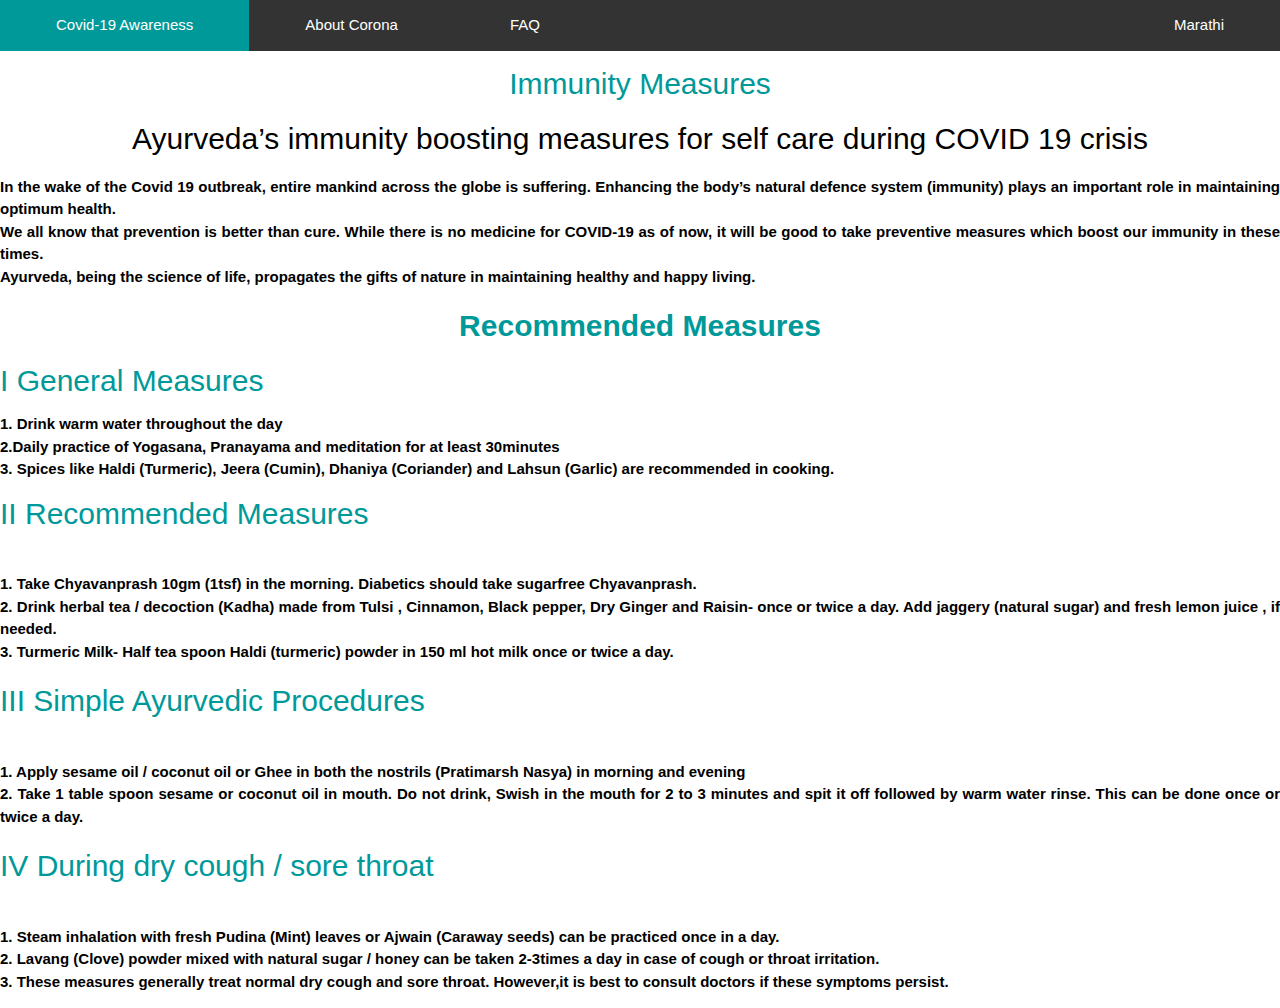
<file: immunity.html>
<!doctype html>
<html lang="en">
  <head>
    <!-- Required meta tags -->
    <meta charset="utf-8">
    <meta name="viewport" content="width=device-width, initial-scale=1, shrink-to-fit=no">
    <meta name="viewport" content="width=device-width, initial-scale=1.0">

    <!-- Bootstrap CSS -->
    <link rel="stylesheet" href="https://stackpath.bootstrapcdn.com/bootstrap/4.5.0/css/bootstrap.min.css" integrity="sha384-9aIt2nRpC12Uk9gS9baDl411NQApFmC26EwAOH8WgZl5MYYxFfc+NcPb1dKGj7Sk" crossorigin="anonymous">
    <!--End Bootstrap CSS -->

    <!--CSS Link -->
    <link href="css/style.css" rel="stylesheet">
    <!--End CSS Link -->

    <link rel="stylesheet" href="https://www.w3schools.com/w3css/4/w3.css">
    <style>
      img {
        margin: 20px;
      }
    </style>

    <title>covid19</title>
  </head>
  <body>

    <!--Start Navbar-->
    <div class="container-fluid">
      <ul class="topnav">
        <li><a class="active" href="index.html">Covid-19 Awareness</a></li>
         <li><a href="about.html">About Corona</a></li>
           <li><a href="faq.html">FAQ</a></li>
             <li style="float: right;"><a href="index2.html">Marathi</a></li>
      </ul>
    </div>  
     <!--End Navbar-->
     <div class="container-fluid">
      <h1 style="color: #009999; font-size: 30px; text-align: center;">Immunity Measures</h1>
      <h1  style="font-size: 30px; text-align: center;">Ayurveda’s immunity boosting measures for self care during COVID 19 crisis</h1>
      <p style="text-align: justify;">
        <b>
          In the wake of the Covid 19 outbreak, entire mankind across the globe is suffering.
          Enhancing the body’s natural defence system (immunity) plays an important role
          in maintaining optimum health. 
          <br>
          We all know that prevention is better than cure. While there is no medicine for
          COVID-19 as of now, it will be good to take preventive measures which boost our
          immunity in these times.
          <br>
          Ayurveda, being the science of life, propagates the gifts of nature in maintaining
          healthy and happy living. 
          <br>
          <h1 style="color: #009999; font-size: 30px; text-align: center;">Recommended Measures</h1>
          <h1 style="color: #009999; font-size: 30px; ">I General Measures</h1>
          1. Drink warm water throughout the day
          <br>
          2.Daily practice of Yogasana, Pranayama and meditation for at least 30minutes 
          <br>
          3. Spices like Haldi (Turmeric), Jeera (Cumin), Dhaniya (Coriander) and Lahsun (Garlic) are recommended in cooking.
          <br>

          <h1 style="color: #009999; font-size: 30px;" >II Recommended Measures</h1>
            <p style="text-align: justify;">
              <br>
              1. Take Chyavanprash 10gm (1tsf) in the morning. Diabetics should take sugarfree Chyavanprash.
              <br>
              2. Drink herbal tea / decoction (Kadha) made from Tulsi , 
                Cinnamon, Black pepper, Dry Ginger and 
                Raisin- once or twice a day. Add jaggery (natural sugar) and  fresh
                lemon juice , if needed.
              <br>
              3. Turmeric Milk- Half tea spoon Haldi (turmeric) powder in 150 ml hot milk once or twice a day.
              <br>


           <h1  style="color: #009999; font-size: 30px; ">III Simple Ayurvedic Procedures</h1>
            <p style="text-align: justify;">
              <br>
              1. Apply sesame oil / coconut oil or Ghee in both the nostrils (Pratimarsh Nasya) in morning and evening
              <br>
              2. Take 1 table spoon sesame or coconut oil in mouth. Do
                not drink, Swish in the mouth for 2 to 3 minutes and spit it off followed by
                warm water rinse. This can be done once or twice a day.
              <br>
              
          <h1  style="color: #009999; font-size: 30px; ">IV During dry cough / sore throat</h1>
            <p style="text-align: justify;">
              <br>
              1. Steam inhalation with fresh Pudina (Mint) leaves or Ajwain (Caraway seeds) can be practiced once in a day.
              <br>
              2. Lavang (Clove) powder mixed with natural sugar / honey can be taken 2-3times a day in case of cough or throat irritation.
              <br>
              3. These measures generally treat normal dry cough and sore throat. However,it is best to consult doctors if these symptoms persist.
        </b>
      </p>
      </div>
    <!-- Optional JavaScript -->
    <!-- jQuery first, then Popper.js, then Bootstrap JS -->
    <script src="https://code.jquery.com/jquery-3.5.1.slim.min.js" integrity="sha384-DfXdz2htPH0lsSSs5nCTpuj/zy4C+OGpamoFVy38MVBnE+IbbVYUew+OrCXaRkfj" crossorigin="anonymous"></script>
    <script src="https://cdn.jsdelivr.net/npm/popper.js@1.16.0/dist/umd/popper.min.js" integrity="sha384-Q6E9RHvbIyZFJoft+2mJbHaEWldlvI9IOYy5n3zV9zzTtmI3UksdQRVvoxMfooAo" crossorigin="anonymous"></script>
    <script src="https://stackpath.bootstrapcdn.com/bootstrap/4.5.0/js/bootstrap.min.js" integrity="sha384-OgVRvuATP1z7JjHLkuOU7Xw704+h835Lr+6QL9UvYjZE3Ipu6Tp75j7Bh/kR0JKI" crossorigin="anonymous"></script>
  </body>
</html>
</file>
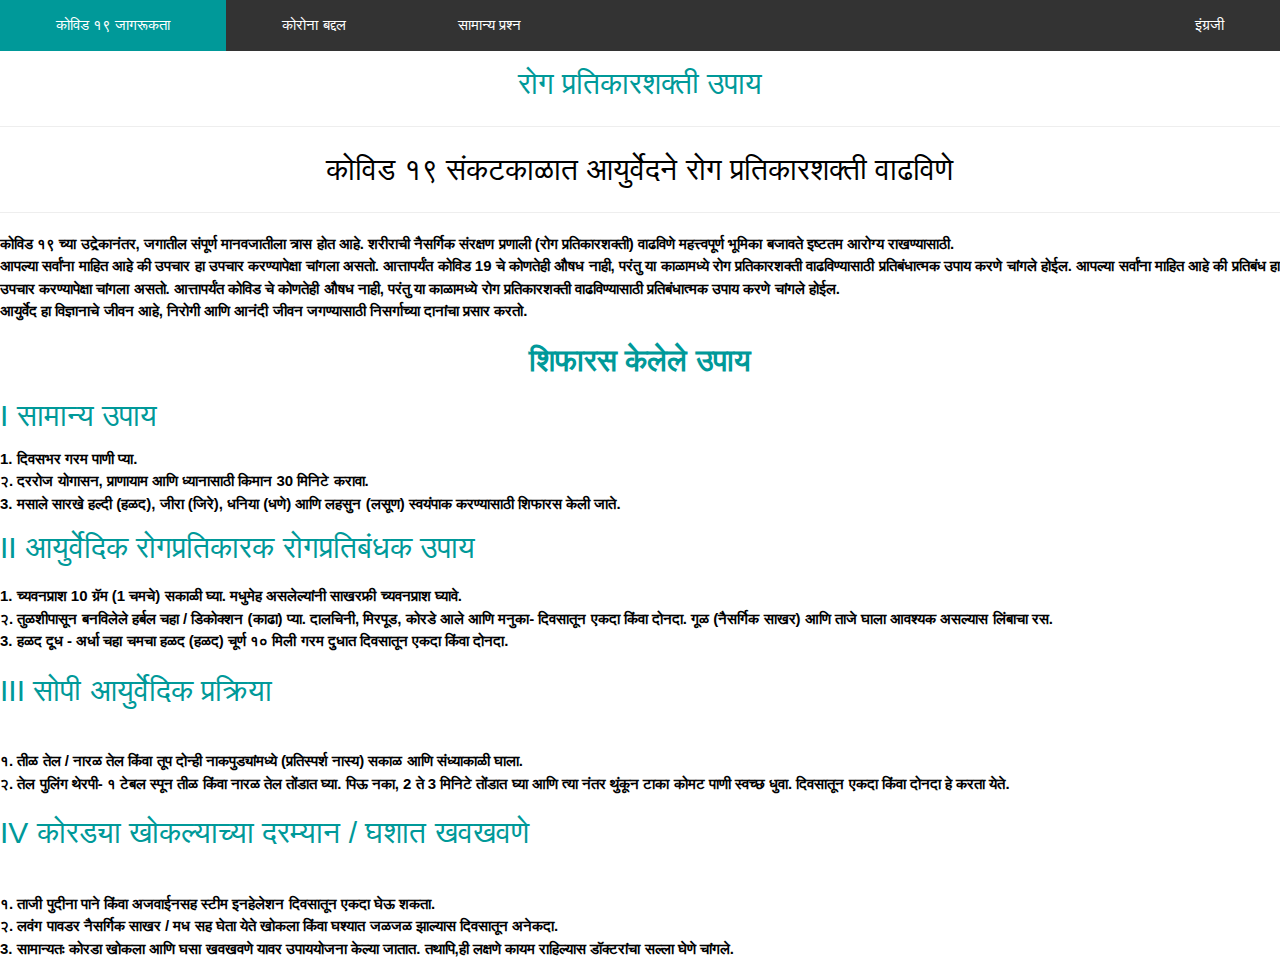
<file: immunity2.html>
<!doctype html>
<html lang="en">
  <head>
    <!-- Required meta tags -->
    <meta charset="utf-8">
    <meta name="viewport" content="width=device-width, initial-scale=1, shrink-to-fit=no">
    <meta name="viewport" content="width=device-width, initial-scale=1.0">

    <!-- Bootstrap CSS -->
    <link rel="stylesheet" href="https://stackpath.bootstrapcdn.com/bootstrap/4.5.0/css/bootstrap.min.css" integrity="sha384-9aIt2nRpC12Uk9gS9baDl411NQApFmC26EwAOH8WgZl5MYYxFfc+NcPb1dKGj7Sk" crossorigin="anonymous">
    <!--End Bootstrap CSS -->

    <!--CSS Link -->
    <link href="css/style.css" rel="stylesheet">
    <!--End CSS Link -->

    <link rel="stylesheet" href="https://www.w3schools.com/w3css/4/w3.css">
    <style>
      img {
        margin: 20px;
      }
    </style>

    <title>covid19</title>
  </head>
  <body>

    <!--Start Navbar-->
    <div class="container-fluid">
      <ul class="topnav">
         <li><a class="active" href="index2.html">कोविड १९ जागरूकता</a></li>
         <li><a href="about.html">कोरोना बद्दल</a></li>
           <li><a href="faq2.html">सामान्य प्रश्न</a></li>
             <li style="float: right;"><a href="index.html">इंग्रजी</a></li>
      </ul>
    </div>  
     <!--End Navbar-->
     <div class="container-fluid">
      <h1 style="color: #009999; font-size: 30px; text-align: center;">रोग प्रतिकारशक्ती उपाय</h1>
      <hr>
      <h1  style="font-size: 30px; text-align: center;">कोविड १९ संकटकाळात आयुर्वेदने रोग प्रतिकारशक्ती वाढविणे</h1>
      <hr>
      <p style="text-align: justify;">
        <b>
          कोविड १९ च्या उद्रेकानंतर, जगातील संपूर्ण मानवजातीला त्रास होत आहे.
          शरीराची नैसर्गिक संरक्षण प्रणाली (रोग प्रतिकारशक्ती) वाढविणे महत्त्वपूर्ण भूमिका बजावते
          इष्टतम आरोग्य राखण्यासाठी. 
          <br>
          आपल्या सर्वांना माहित आहे की उपचार हा उपचार करण्यापेक्षा चांगला असतो. आत्तापर्यंत कोविड 19 चे कोणतेही औषध नाही, परंतु या काळामध्ये रोग प्रतिकारशक्ती वाढविण्यासाठी प्रतिबंधात्मक उपाय करणे चांगले होईल.
          आपल्या सर्वांना माहित आहे की प्रतिबंध हा उपचार करण्यापेक्षा चांगला असतो. आत्तापर्यंत कोविड  चे कोणतेही औषध नाही, परंतु या काळामध्ये रोग प्रतिकारशक्ती वाढविण्यासाठी प्रतिबंधात्मक उपाय करणे चांगले होईल.
          <br>
          आयुर्वेद हा विज्ञानाचे जीवन आहे, निरोगी आणि आनंदी जीवन जगण्यासाठी निसर्गाच्या दानांचा प्रसार करतो.
          <br>
          <h1 style="color: #009999; font-size: 30px; text-align: center;">शिफारस केलेले उपाय</h1>
          <h1 style="color: #009999; font-size: 30px; ">I सामान्य उपाय</h1>
          1. दिवसभर गरम पाणी प्या.
          <br>
          २. दररोज योगासन, प्राणायाम आणि ध्यानासाठी किमान 30 मिनिटे करावा.
          <br>
          3. मसाले सारखे हल्दी (हळद), जीरा (जिरे), धनिया (धणे) आणि लहसुन (लसूण) स्वयंपाक करण्यासाठी शिफारस केली जाते.
          <h1  style="color: #009999; font-size: 30px; ">II आयुर्वेदिक रोगप्रतिकारक रोगप्रतिबंधक उपाय</h1>
          <p style="text-align: justify;">
          1. च्यवनप्राश 10 ग्रॅम (1 चमचे) सकाळी घ्या. मधुमेह असलेल्यांनी साखरफ्री च्यवनप्राश घ्यावे.
          <br>
          २. तुळशीपासून बनविलेले हर्बल चहा / डिकोक्शन (काढा) प्या.
              दालचिनी, मिरपूड, कोरडे आले आणि
              मनुका- दिवसातून एकदा किंवा दोनदा. गूळ (नैसर्गिक साखर) आणि ताजे घाला
              आवश्यक असल्यास लिंबाचा रस.
          <br>
          3. हळद दूध - अर्धा चहा चमचा हळद (हळद) चूर्ण १० मिली गरम दुधात दिवसातून एकदा किंवा दोनदा.
          <br>
          
          <h1 style="color: #009999; font-size: 30px; ">III सोपी आयुर्वेदिक प्रक्रिया</h1>
            <p style="text-align: justify;">
              <br>
              १. तीळ तेल / नारळ तेल किंवा तूप दोन्ही नाकपुड्यांमध्ये (प्रतिस्पर्श नास्य) सकाळ आणि संध्याकाळी घाला.
              <br>
              २. तेल पुलिंग थेरपी- १ टेबल स्पून तीळ किंवा नारळ तेल तोंडात घ्या. पिऊ नका, 2 ते 3 मिनिटे तोंडात घ्या आणि त्या नंतर थुंकून टाका कोमट पाणी स्वच्छ धुवा. दिवसातून एकदा किंवा दोनदा हे करता येते.
              <br>
              
           <h1 style="color: #009999; font-size: 30px; ">IV कोरड्या खोकल्याच्या दरम्यान / घशात खवखवणे</h1>
            <p style="text-align: justify;">
              <br>
              १. ताजी पुदीना पाने किंवा अजवाईनसह स्टीम इनहेलेशन दिवसातून एकदा घेऊ शकता.
              <br>
              २. लवंग पावडर नैसर्गिक साखर / मध सह घेता येते खोकला किंवा घश्यात जळजळ झाल्यास दिवसातून अनेकदा.
              <br>
              3. सामान्यतः कोरडा खोकला आणि घसा खवखवणे यावर उपाययोजना केल्या जातात. तथापि,ही लक्षणे कायम राहिल्यास डॉक्टरांचा सल्ला घेणे चांगले.
        </b>
      </p>

     
    
      </div>
    <!-- Optional JavaScript -->
    <!-- jQuery first, then Popper.js, then Bootstrap JS -->
    <script src="https://code.jquery.com/jquery-3.5.1.slim.min.js" integrity="sha384-DfXdz2htPH0lsSSs5nCTpuj/zy4C+OGpamoFVy38MVBnE+IbbVYUew+OrCXaRkfj" crossorigin="anonymous"></script>
    <script src="https://cdn.jsdelivr.net/npm/popper.js@1.16.0/dist/umd/popper.min.js" integrity="sha384-Q6E9RHvbIyZFJoft+2mJbHaEWldlvI9IOYy5n3zV9zzTtmI3UksdQRVvoxMfooAo" crossorigin="anonymous"></script>
    <script src="https://stackpath.bootstrapcdn.com/bootstrap/4.5.0/js/bootstrap.min.js" integrity="sha384-OgVRvuATP1z7JjHLkuOU7Xw704+h835Lr+6QL9UvYjZE3Ipu6Tp75j7Bh/kR0JKI" crossorigin="anonymous"></script>
  </body>
</html>
</file>
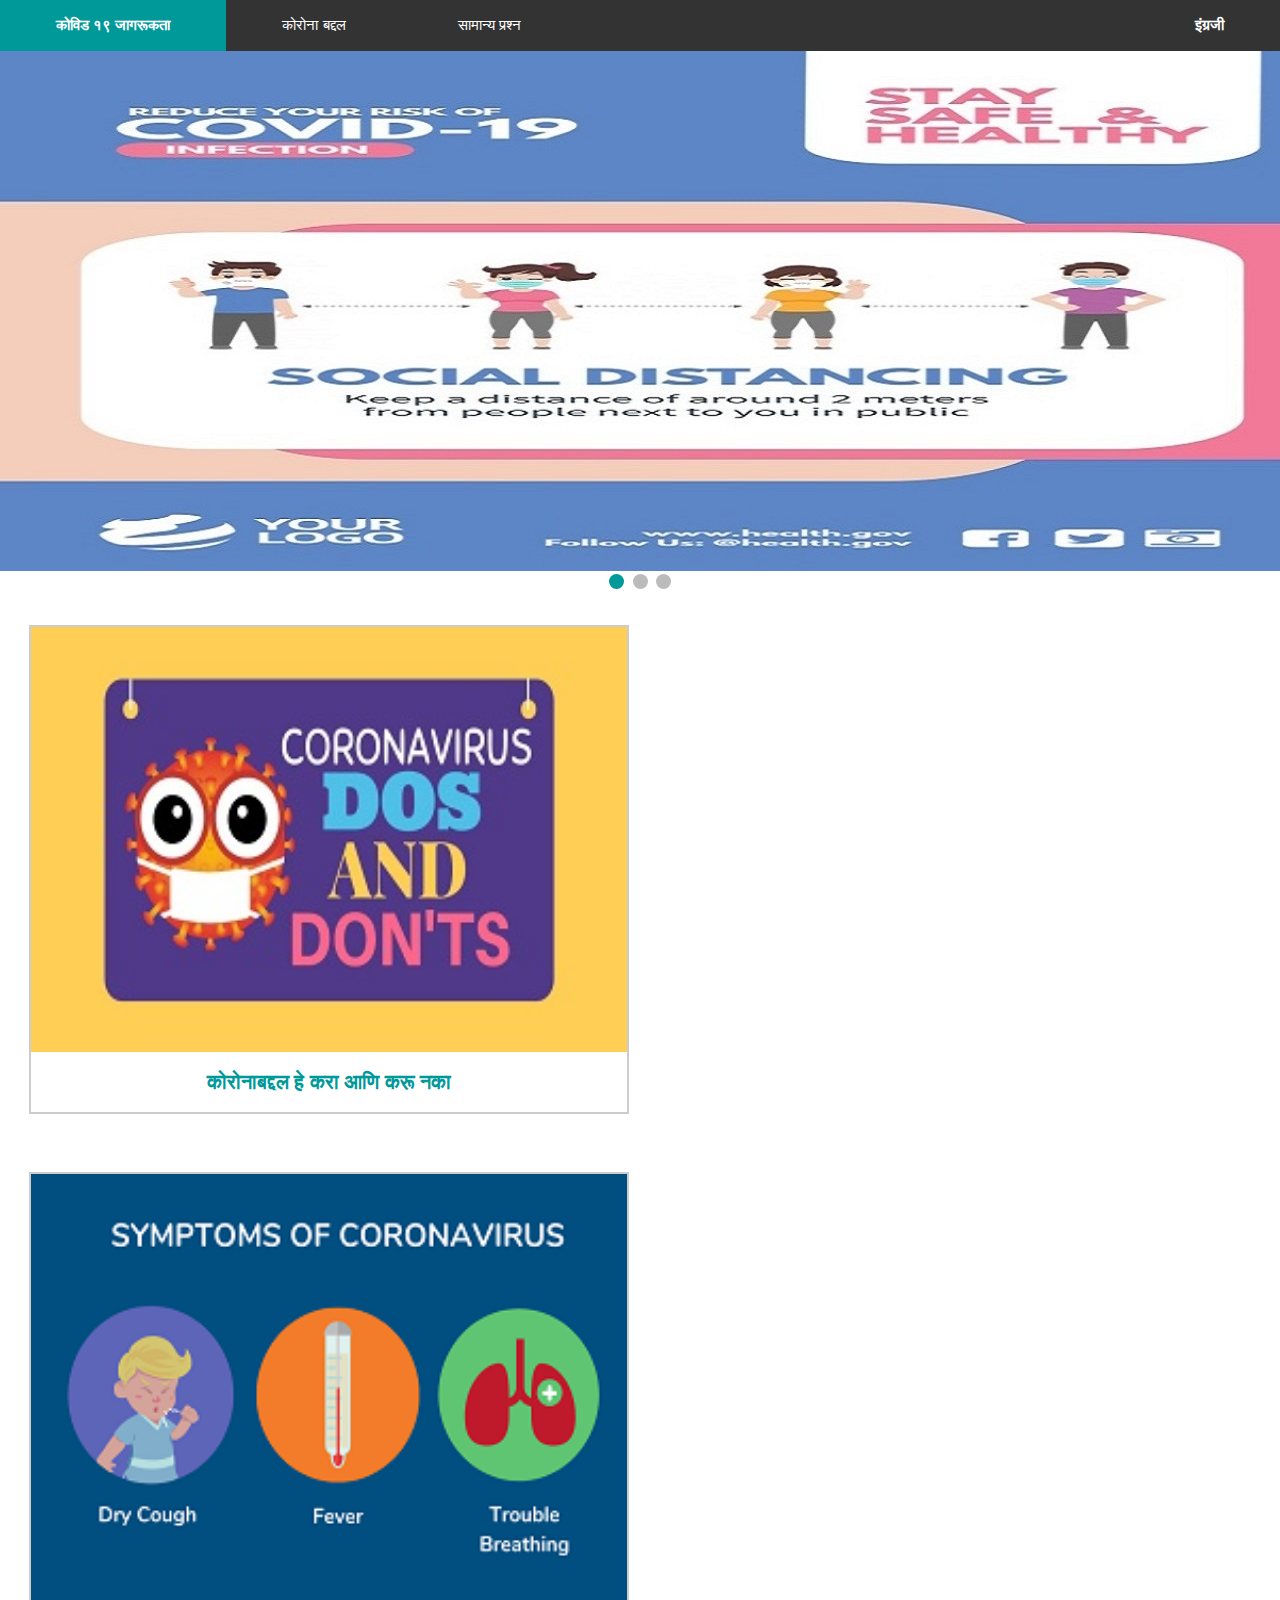
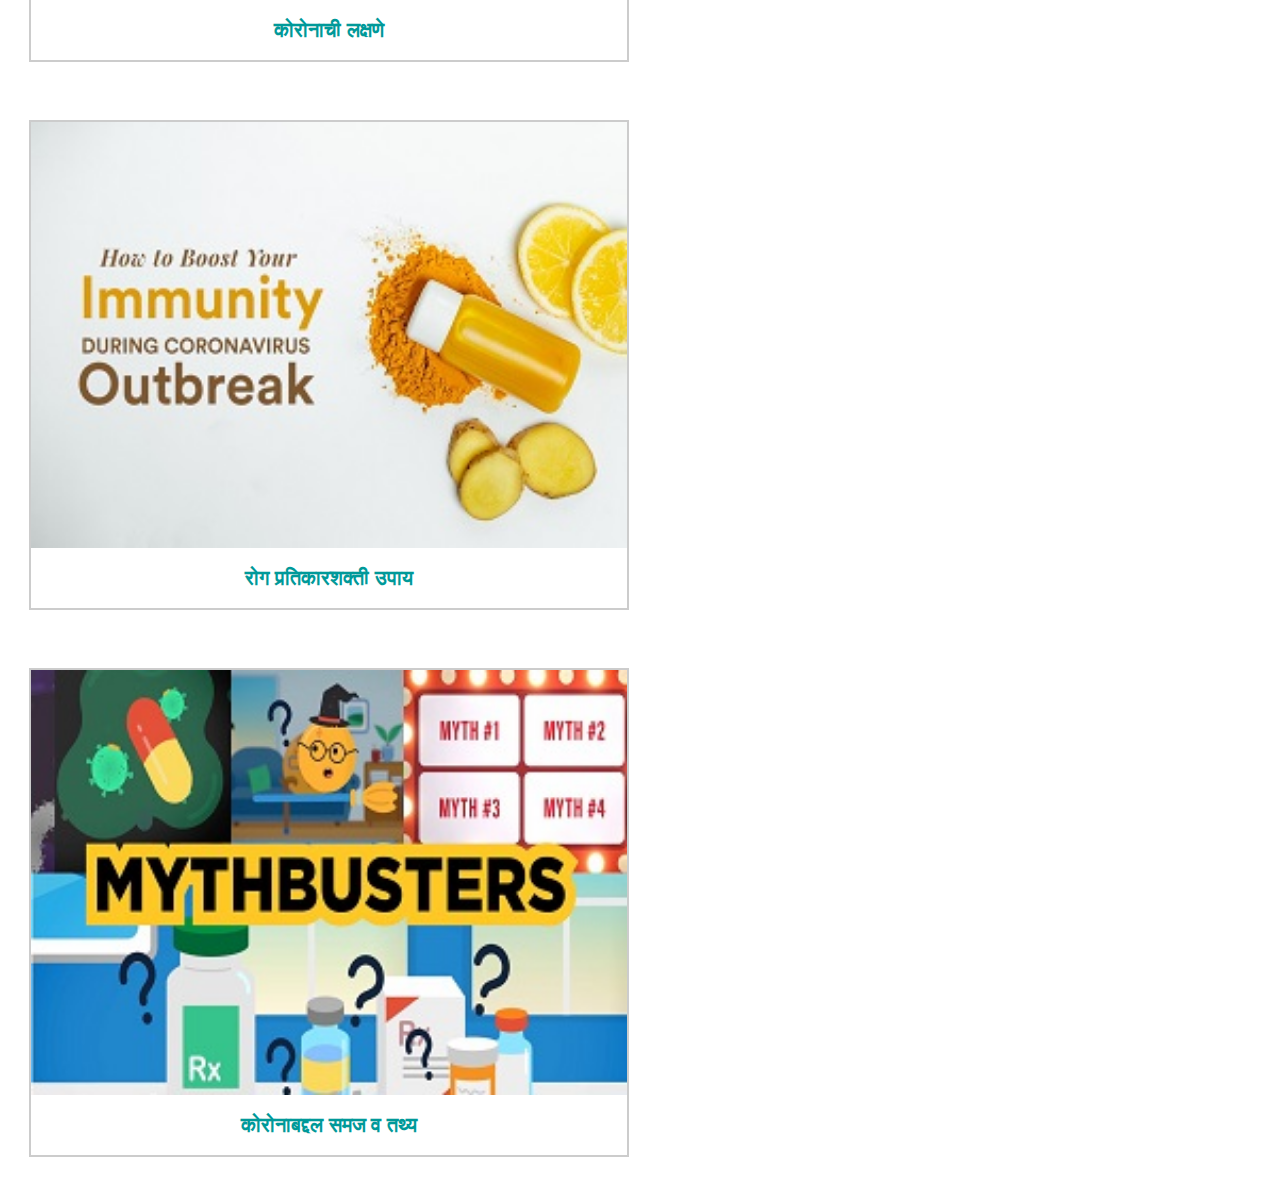
<file: index2.html>
<!doctype html>
<html lang="en">
  <head>
    <!-- Required meta tags -->
    <meta charset="utf-8">
    <meta name="viewport" content="width=device-width, initial-scale=1, shrink-to-fit=no">
    <meta name="viewport" content="width=device-width, initial-scale=1.0">

    <!-- Bootstrap CSS -->
    <link rel="stylesheet" href="https://stackpath.bootstrapcdn.com/bootstrap/4.5.0/css/bootstrap.min.css" integrity="sha384-9aIt2nRpC12Uk9gS9baDl411NQApFmC26EwAOH8WgZl5MYYxFfc+NcPb1dKGj7Sk" crossorigin="anonymous">
    <!--End Bootstrap CSS -->

    <!--CSS Link -->
    <link href="css/style.css" rel="stylesheet">
    <!--End CSS Link -->

    <link rel="stylesheet" href="https://www.w3schools.com/w3css/4/w3.css">


    <title>covid19</title>
  </head>
  <body>

    <!--Start Navbar-->
    <div class="container-fluid">
      <ul class="topnav">
        <li><a class="active" href="index2.html"><b>कोविड १९ जागरूकता</b></a></li>
         <li><a href="about2.html">कोरोना बद्दल</a></li>
          <li><a href="faq1.html">सामान्य प्रश्न</a></li> 
           <li style="float:right;"><a href="index.html"><b>इंग्रजी</b></a></li> 
      </ul>
    </div>

     <!--End Navbar-->

     <!--Start slidebar-->
          <div class="container-fluid">
          <div class="mySlides fade">
            <img src="img/img2.jpg">
          </div>

          <div class="mySlides fade">
            <img src="img/img3.jpg">
          </div>

          <div class="mySlides fade">
            <img src="img/img1.jpg">
          </div>

          </div>
          <br>

          <div style="text-align:center">
            <span class="dot"></span> 
            <span class="dot"></span> 
            <span class="dot"></span> 
          </div>
         </div>


          <script>
          var slideIndex = 0;
          showSlides();s

          function showSlides() {
            var i;
            var slides = document.getElementsByClassName("mySlides");
            var dots = document.getElementsByClassName("dot");
            for (i = 0; i < slides.length; i++) {
              slides[i].style.display = "none";  
            }
            slideIndex++;
            if (slideIndex > slides.length) {slideIndex = 1}    
            for (i = 0; i < dots.length; i++) {
              dots[i].className = dots[i].className.replace(" active", "");
            }
            slides[slideIndex-1].style.display = "block";  
            dots[slideIndex-1].className += " active";
            setTimeout(showSlides, 2000); // Change image every 2 seconds
          }
          </script>
        </div>
        <!--End slidebar-->


        <!--Start bar-->

          <div class="container-fluid">
            <div class="gallery">
              <a target="_top" href="do1.html">
                <img src="img/g11.jpg" alt="Cinque Terre" width="600" height="400">
              </a>
              <div class="desc"><b>कोरोनाबद्दल हे करा आणि करू नका</b></div>
            </div>

            <div class="gallery">
              <a target="_top" href="symptoms2.html">
                <img src="img/g11.png" alt="Forest" width="600" height="400">
              </a>
              <div class="desc"><b>कोरोनाची लक्षणे</b></div>
            </div>

            <div class="gallery">
              <a target="_top" href="immunity2.html">
                <img src="img/g33.jpg" alt="Northern Lights" width="600" height="400">
              </a>
              <div class="desc"><b>रोग प्रतिकारशक्ती उपाय</b></div>
            </div>

            <div class="gallery">
              <a target="_top" href="myth2.html">
                <img src="img/g22.jpg" alt="Mountains" width="600" height="400">
              </a>
              <div class="desc"><b>कोरोनाबद्दल समज व तथ्य</b></div>
            </div>
          </div>







    <!-- Optional JavaScript -->  
    <!-- jQuery first, then Popper.js, then Bootstrap JS -->
    <script src="https://code.jquery.com/jquery-3.5.1.slim.min.js" integrity="sha384-DfXdz2htPH0lsSSs5nCTpuj/zy4C+OGpamoFVy38MVBnE+IbbVYUew+OrCXaRkfj" crossorigin="anonymous"></script>
    <script src="https://cdn.jsdelivr.net/npm/popper.js@1.16.0/dist/umd/popper.min.js" integrity="sha384-Q6E9RHvbIyZFJoft+2mJbHaEWldlvI9IOYy5n3zV9zzTtmI3UksdQRVvoxMfooAo" crossorigin="anonymous"></script>
    <script src="https://stackpath.bootstrapcdn.com/bootstrap/4.5.0/js/bootstrap.min.js" integrity="sha384-OgVRvuATP1z7JjHLkuOU7Xw704+h835Lr+6QL9UvYjZE3Ipu6Tp75j7Bh/kR0JKI" crossorigin="anonymous"></script>
  </body>
</html>
</file>
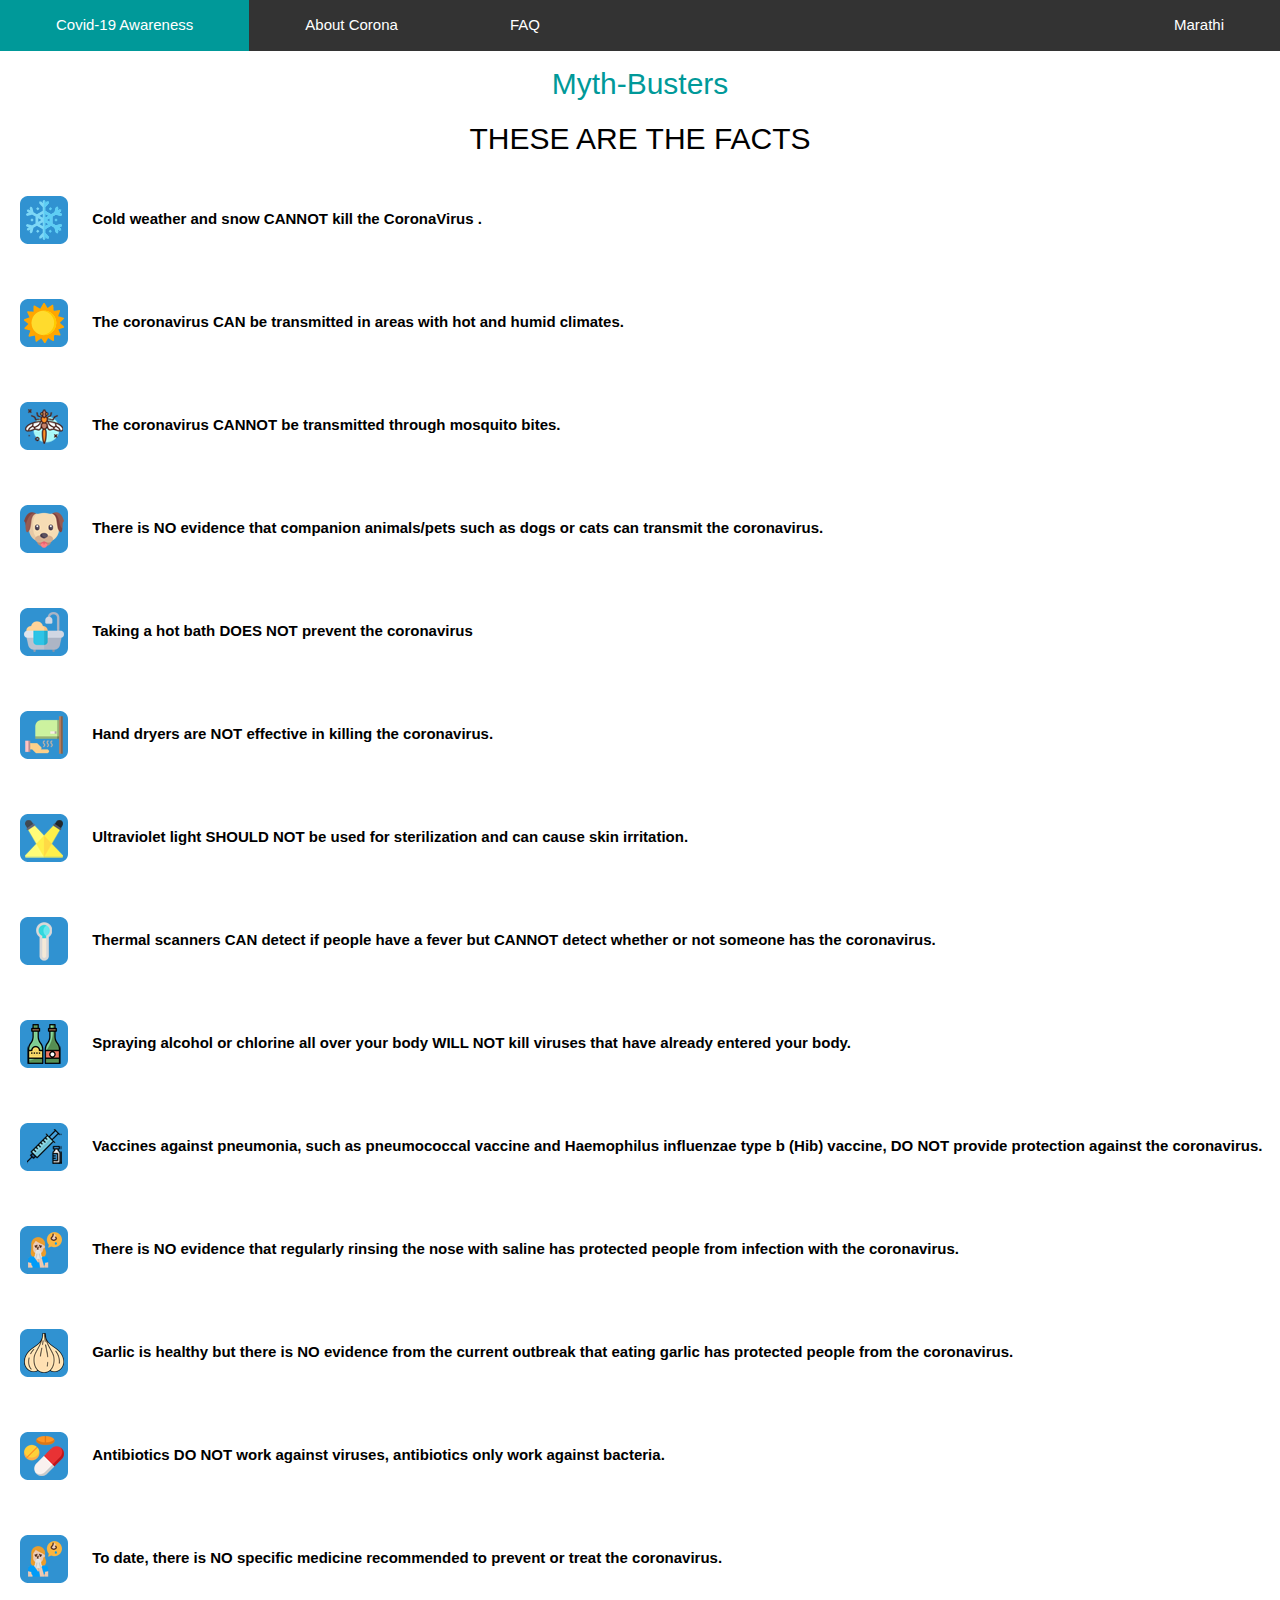
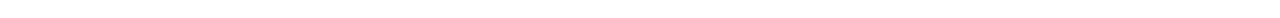
<file: myth.html>
<!doctype html>
<html lang="en">
  <head>
    <!-- Required meta tags -->
    <meta charset="utf-8">
    <meta name="viewport" content="width=device-width, initial-scale=1, shrink-to-fit=no">
    <meta name="viewport" content="width=device-width, initial-scale=1.0">

    <!-- Bootstrap CSS -->
    <link rel="stylesheet" href="https://stackpath.bootstrapcdn.com/bootstrap/4.5.0/css/bootstrap.min.css" integrity="sha384-9aIt2nRpC12Uk9gS9baDl411NQApFmC26EwAOH8WgZl5MYYxFfc+NcPb1dKGj7Sk" crossorigin="anonymous">
    <!--End Bootstrap CSS -->

    <!--CSS Link -->
    <link href="css/style.css" rel="stylesheet">
    <!--End CSS Link -->

    <link rel="stylesheet" href="https://www.w3schools.com/w3css/4/w3.css">
    <style>
      img {
        margin: 20px;
      }
    </style>

    <title>covid19</title>
  </head>
  <body>

    <!--Start Navbar-->
    <div class="container-fluid">
      <ul class="topnav">
        <li><a class="active" href="index.html">Covid-19 Awareness</a></li>
         <li><a href="about.html">About Corona</a></li>
           <li><a href="faq.html">FAQ</a></li>
             <li style="float: right;"><a href="index2.html">Marathi</a></li>
      </ul>
    </div>  
     <!--End Navbar-->
     <div class="container-fluid">
      <h1 style="color: #009999; font-size: 30px; text-align: center;">Myth-Busters</h1>
      <h1  style="font-size: 30px; text-align: center;">THESE ARE THE FACTS</h1>

      <p><img src="img/c1.png">
      <b>Cold weather and snow CANNOT kill the CoronaVirus .</b>
      </p>
      

       <p><img src="img/c2.png">
      <b>The coronavirus CAN be transmitted in areas with hot and humid climates.</b>
      </p>
      

       <p><img src="img/c3.png">
      <b>The coronavirus CANNOT be transmitted through mosquito bites.</b>
      </p>
      

       <p><img src="img/c5.png">
      <b>There is NO evidence that companion animals/pets such as dogs or cats can transmit the coronavirus.</b>
      </p>
      

       <p><img src="img/c6.png">
      <b>Taking a hot bath DOES NOT prevent the coronavirus</b>
      </p>
      

       <p><img src="img/c7.png">
      <b>Hand dryers are NOT effective in killing the coronavirus.</b>
      </p>
      

       <p><img src="img/c8.png">
      <b>Ultraviolet light SHOULD NOT be used for sterilization and can cause skin irritation.</b>
      </p>
      

       <p><img src="img/c9.png">
      <b>Thermal scanners CAN detect if people have a fever but CANNOT detect whether or not someone has the coronavirus.</b>
      </p>
      

       <p><img src="img/c10.png">
      <b>Spraying alcohol or chlorine all over your body WILL NOT kill viruses that have already entered your body.</b>
      </p>
      

       <p><img src="img/c11.png">
      <b>Vaccines against pneumonia, such as pneumococcal vaccine and Haemophilus influenzae type b (Hib) vaccine, DO NOT provide protection against the coronavirus.</b>
      </p>
      

       <p><img src="img/c12.png">
      <b>There is NO evidence that regularly rinsing the nose with saline has protected people from infection with the coronavirus.</b>
      </p>
      

       <p><img src="img/c13.png">
      <b>Garlic is healthy but there is NO evidence from the current outbreak that eating garlic has protected people from the coronavirus.</b>
      </p>
    
       <p><img src="img/c14.png">
      <b>Antibiotics DO NOT work against viruses, antibiotics only work against bacteria.</b>
      </p>
       <p><img src="img/c12.png">
      <b>To date, there is NO specific medicine recommended to prevent or treat the coronavirus.</b>
      </p>
      
    
      </div>
    <!-- Optional JavaScript -->
    <!-- jQuery first, then Popper.js, then Bootstrap JS -->
    <script src="https://code.jquery.com/jquery-3.5.1.slim.min.js" integrity="sha384-DfXdz2htPH0lsSSs5nCTpuj/zy4C+OGpamoFVy38MVBnE+IbbVYUew+OrCXaRkfj" crossorigin="anonymous"></script>
    <script src="https://cdn.jsdelivr.net/npm/popper.js@1.16.0/dist/umd/popper.min.js" integrity="sha384-Q6E9RHvbIyZFJoft+2mJbHaEWldlvI9IOYy5n3zV9zzTtmI3UksdQRVvoxMfooAo" crossorigin="anonymous"></script>
    <script src="https://stackpath.bootstrapcdn.com/bootstrap/4.5.0/js/bootstrap.min.js" integrity="sha384-OgVRvuATP1z7JjHLkuOU7Xw704+h835Lr+6QL9UvYjZE3Ipu6Tp75j7Bh/kR0JKI" crossorigin="anonymous"></script>
  </body>
</html>
</file>
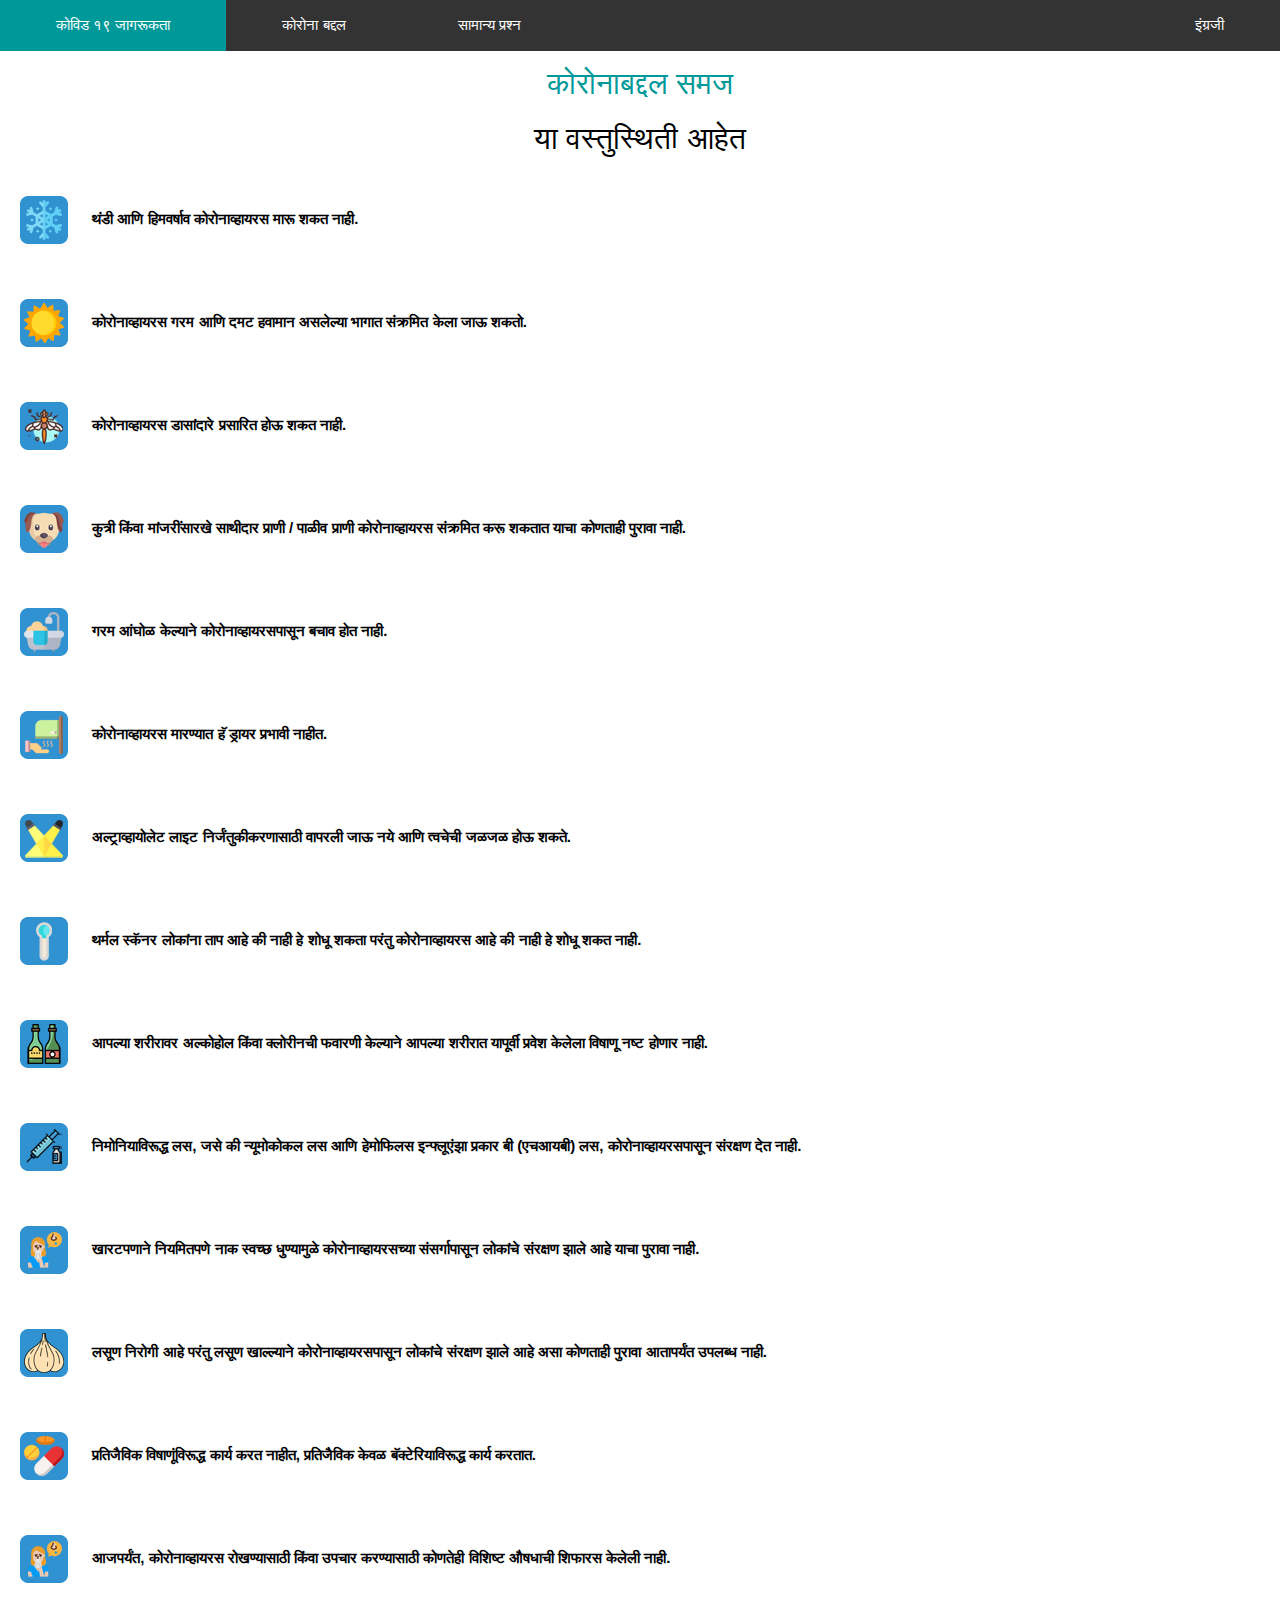
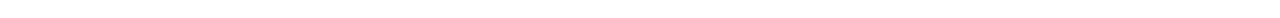
<file: myth2.html>
<!doctype html>
<html lang="en">
  <head>
    <!-- Required meta tags -->
    <meta charset="utf-8">
    <meta name="viewport" content="width=device-width, initial-scale=1, shrink-to-fit=no">
    <meta name="viewport" content="width=device-width, initial-scale=1.0">

    <!-- Bootstrap CSS -->
    <link rel="stylesheet" href="https://stackpath.bootstrapcdn.com/bootstrap/4.5.0/css/bootstrap.min.css" integrity="sha384-9aIt2nRpC12Uk9gS9baDl411NQApFmC26EwAOH8WgZl5MYYxFfc+NcPb1dKGj7Sk" crossorigin="anonymous">
    <!--End Bootstrap CSS -->

    <!--CSS Link -->
    <link href="css/style.css" rel="stylesheet">
    <!--End CSS Link -->

    <link rel="stylesheet" href="https://www.w3schools.com/w3css/4/w3.css">
    <style>
      img {
        margin: 20px;
      }
    </style>

    <title>covid19</title>
  </head>
  <body>

    <!--Start Navbar-->
    <div class="container-fluid">
      <ul class="topnav">
        <li><a class="active" href="index2.html">कोविड १९ जागरूकता</a></li>
         <li><a href="about2.html">कोरोना बद्दल</a></li>
           <li><a href="faq2.html">सामान्य प्रश्न</a></li>
             <li style="float: right;"><a href="index.html">इंग्रजी</a></li>
      </ul>
    </div>  
     <!--End Navbar-->
     <div class="container-fluid">
      <h1 style="color: #009999; font-size: 30px; text-align: center;">कोरोनाबद्दल समज</h1>
      <h1  style="font-size: 30px; text-align: center;">या वस्तुस्थिती आहेत</h1>

      <p><img src="img/c1.png">
      <b>थंडी आणि हिमवर्षाव कोरोनाव्हायरस मारू शकत नाही.</b>
      </p>
      

       <p><img src="img/c2.png">
      <b>कोरोनाव्हायरस गरम आणि दमट हवामान असलेल्या भागात संक्रमित केला जाऊ शकतो.</b>
      </p>
      

       <p><img src="img/c3.png">
      <b>कोरोनाव्हायरस डासांदारे प्रसारित होऊ शकत नाही.</b>
      </p>
      

       <p><img src="img/c5.png">
      <b>कुत्री किंवा मांजरींसारखे साथीदार प्राणी / पाळीव प्राणी कोरोनाव्हायरस संक्रमित करू शकतात याचा कोणताही पुरावा नाही.</b>
      </p>
      

       <p><img src="img/c6.png">
      <b>गरम आंघोळ केल्याने कोरोनाव्हायरसपासून बचाव होत नाही.</b>
      </p>
      

       <p><img src="img/c7.png">
      <b>कोरोनाव्हायरस मारण्यात हॅ ड्रायर प्रभावी नाहीत.</b>
      </p>
      

       <p><img src="img/c8.png">
      <b>अल्ट्राव्हायोलेट लाइट निर्जंतुकीकरणासाठी वापरली जाऊ नये आणि त्वचेची जळजळ होऊ शकते.</b>
      </p>
      

       <p><img src="img/c9.png">
      <b>थर्मल स्कॅनर लोकांना ताप आहे की नाही हे शोधू शकता परंतु कोरोनाव्हायरस आहे की नाही हे शोधू शकत नाही.</b>
      </p>
      

       <p><img src="img/c10.png">
      <b>आपल्या शरीरावर अल्कोहोल किंवा क्लोरीनची फवारणी केल्याने आपल्या शरीरात यापूर्वी प्रवेश केलेला विषाणू नष्ट होणार नाही.</b>
      </p>
      

       <p><img src="img/c11.png">
      <b>निमोनियाविरूद्ध लस, जसे की न्यूमोकोकल लस आणि हेमोफिलस इन्फ्लूएंझा प्रकार बी (एचआयबी) लस, कोरोनाव्हायरसपासून संरक्षण देत नाही.</b>
      </p>
      

       <p><img src="img/c12.png">
      <b>खारटपणाने नियमितपणे नाक स्वच्छ धुण्यामुळे कोरोनाव्हायरसच्या संसर्गापासून लोकांचे संरक्षण झाले आहे याचा पुरावा नाही.</b>
      </p>
      

       <p><img src="img/c13.png">
      <b>लसूण निरोगी आहे परंतु लसूण खाल्ल्याने कोरोनाव्हायरसपासून लोकांचे संरक्षण झाले आहे असा कोणताही पुरावा आतापर्यंत उपलब्ध नाही.</b>
      </p>
    
       <p><img src="img/c14.png">
      <b>प्रतिजैविक विषाणूंविरूद्ध कार्य करत नाहीत, प्रतिजैविक केवळ बॅक्टेरियाविरूद्ध कार्य करतात.</b>
      </p>
      
       <p><img src="img/c12.png">
      <b>आजपर्यंत, कोरोनाव्हायरस रोखण्यासाठी किंवा उपचार करण्यासाठी कोणतेही विशिष्ट औषधाची शिफारस केलेली नाही.</b>
      </p>
      
    
      </div>
    <!-- Optional JavaScript -->
    <!-- jQuery first, then Popper.js, then Bootstrap JS -->
    <script src="https://code.jquery.com/jquery-3.5.1.slim.min.js" integrity="sha384-DfXdz2htPH0lsSSs5nCTpuj/zy4C+OGpamoFVy38MVBnE+IbbVYUew+OrCXaRkfj" crossorigin="anonymous"></script>
    <script src="https://cdn.jsdelivr.net/npm/popper.js@1.16.0/dist/umd/popper.min.js" integrity="sha384-Q6E9RHvbIyZFJoft+2mJbHaEWldlvI9IOYy5n3zV9zzTtmI3UksdQRVvoxMfooAo" crossorigin="anonymous"></script>
    <script src="https://stackpath.bootstrapcdn.com/bootstrap/4.5.0/js/bootstrap.min.js" integrity="sha384-OgVRvuATP1z7JjHLkuOU7Xw704+h835Lr+6QL9UvYjZE3Ipu6Tp75j7Bh/kR0JKI" crossorigin="anonymous"></script>
  </body>
</html>
</file>
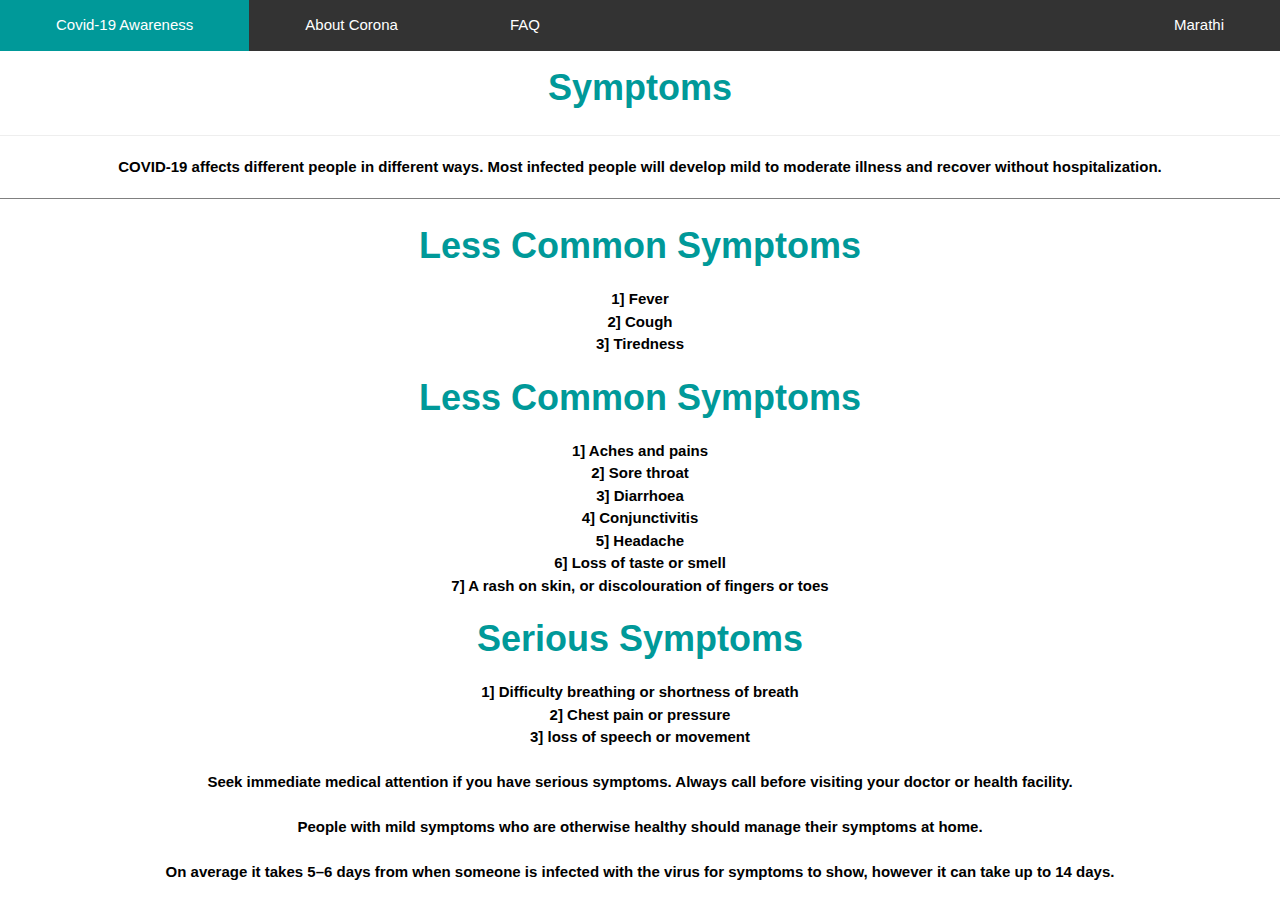
<file: symptoms.html>
<!doctype html>
<html lang="en">
  <head>
    <!-- Required meta tags -->
    <meta charset="utf-8">
    <meta name="viewport" content="width=device-width, initial-scale=1, shrink-to-fit=no">
    <meta name="viewport" content="width=device-width, initial-scale=1.0">

    <!-- Bootstrap CSS -->
    <link rel="stylesheet" href="https://stackpath.bootstrapcdn.com/bootstrap/4.5.0/css/bootstrap.min.css" integrity="sha384-9aIt2nRpC12Uk9gS9baDl411NQApFmC26EwAOH8WgZl5MYYxFfc+NcPb1dKGj7Sk" crossorigin="anonymous">
    <!--End Bootstrap CSS -->

    <!--CSS Link -->
    <link href="css/style.css" rel="stylesheet">
    <!--End CSS Link -->

    <link rel="stylesheet" href="https://www.w3schools.com/w3css/4/w3.css">


    <title>covid19</title>
  </head>
  <body>
    <!--Start Navbar-->
    <div class="container-fluid">
      <ul class="topnav">
        <li><a class="active" href="index.html">Covid-19 Awareness</a></li>
         <li><a href="about.html">About Corona</a></li>
           <li><a href="faq.html">FAQ</a></li>
             <li style="float: right;"><a href="index2.html">Marathi</a></li>
      </ul>
    </div>
     <!--End Navbar-->


     <!--start symptoms-->
     <div class="container-fluid">
     <div class="c" style="color: #009999">
      <h1 align="center"><b>Symptoms</b></h1>
    </div>

      <!--start image gallery-->
      <!--end image gallery-->
      <div class="container-fluid">
       <div class="e">
        <hr>
        <p align="center"><b>COVID-19 affects different people in different ways. Most infected people will develop mild to moderate illness and recover without hospitalization.</b></p>
        <hr style="height:1px;border-width:0;color:gray;background-color:gray">
      </div>

      <div class="f" style="color: #009999">
      <h1 align="center"><b>Less Common Symptoms</b></h1>
      </div>
     <b><p align="center">
      
        1] Fever
        <br>
        2] Cough
        <br>
        3] Tiredness
        <br>


      <div class="f" style="color: #009999">
      <h1 align="center"><b>Less Common Symptoms</b></h1>
      </div>
       <b><p align="center">

         1] Aches and pains
        <br>
        2] Sore throat
        <br>
        3] Diarrhoea
        <br>
        4] Conjunctivitis
        <br>
        5] Headache
        <br>
        6] Loss of taste or smell
        <br>
         7] A rash on skin, or discolouration of fingers or toes
       </p></b>

      

       <div class="f" style="color: #009999">
      <h1 align="center"><b>Serious Symptoms</b></h1>
      </div>
       <b><p align="center">
        1] Difficulty breathing or shortness of breath
        <br>
        2] Chest pain or pressure
        <br>
        3] loss of speech or movement
        <br>
        <br>
        Seek immediate medical attention if you have serious symptoms. Always call before visiting your doctor or health facility.
        <br><br>
        People with mild symptoms who are otherwise healthy should manage their symptoms at home.
        <br><br>
        On average it takes 5–6 days from when someone is infected with the virus for symptoms to show, however it can take up to 14 days.
        <br>
       </p></b>
      <br>













    </div>

    

      <!--end image gallery-->

    
      <!--start symptoms-->



    <!-- Optional JavaScript -->
    <!-- jQuery first, then Popper.js, then Bootstrap JS -->
    <script src="https://code.jquery.com/jquery-3.5.1.slim.min.js" integrity="sha384-DfXdz2htPH0lsSSs5nCTpuj/zy4C+OGpamoFVy38MVBnE+IbbVYUew+OrCXaRkfj" crossorigin="anonymous"></script>
    <script src="https://cdn.jsdelivr.net/npm/popper.js@1.16.0/dist/umd/popper.min.js" integrity="sha384-Q6E9RHvbIyZFJoft+2mJbHaEWldlvI9IOYy5n3zV9zzTtmI3UksdQRVvoxMfooAo" crossorigin="anonymous"></script>
    <script src="https://stackpath.bootstrapcdn.com/bootstrap/4.5.0/js/bootstrap.min.js" integrity="sha384-OgVRvuATP1z7JjHLkuOU7Xw704+h835Lr+6QL9UvYjZE3Ipu6Tp75j7Bh/kR0JKI" crossorigin="anonymous"></script>
  </body>
</html>
</file>
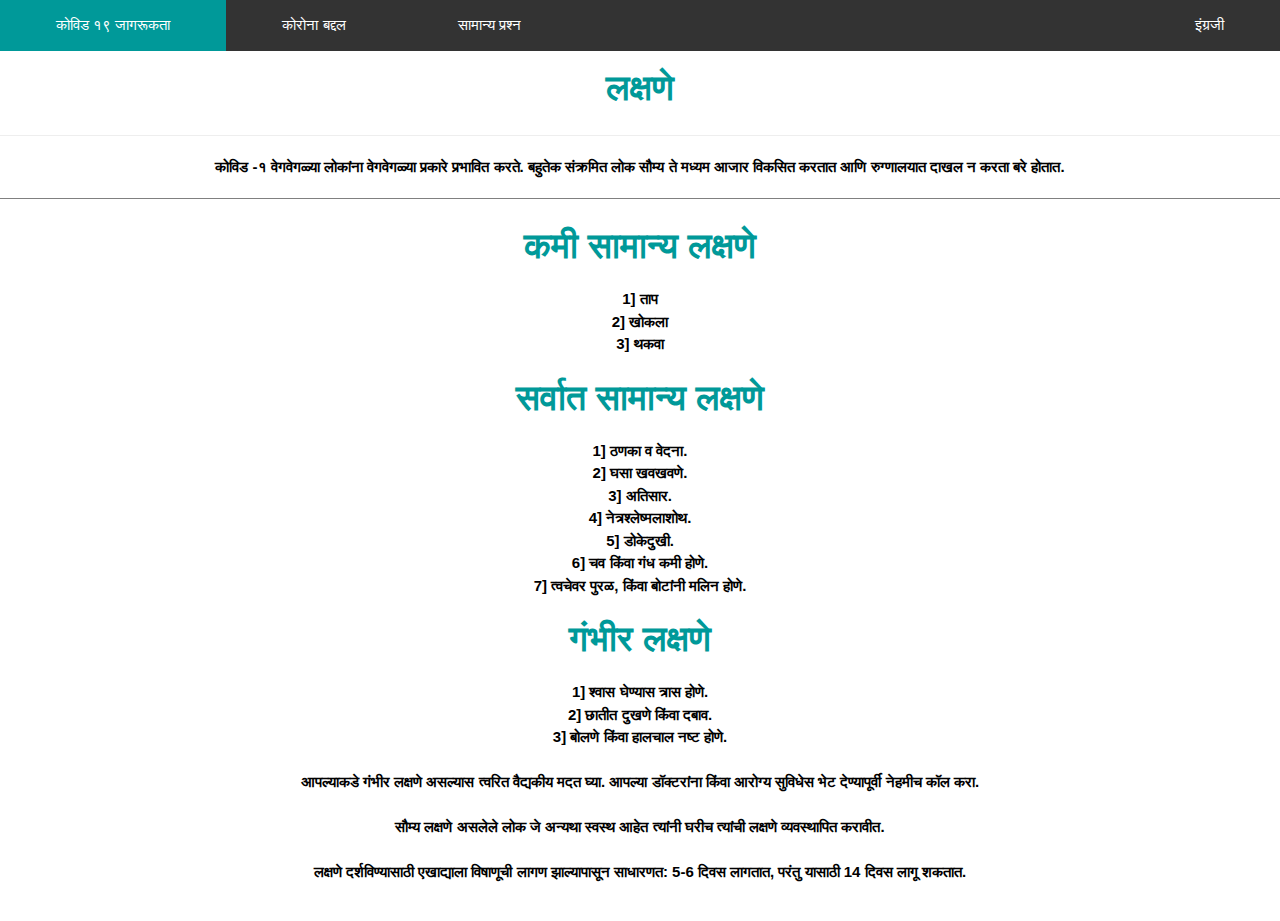
<file: symptoms2.html>
<!doctype html>
<html lang="en">
  <head>
    <!-- Required meta tags -->
    <meta charset="utf-8">
    <meta name="viewport" content="width=device-width, initial-scale=1, shrink-to-fit=no">
    <meta name="viewport" content="width=device-width, initial-scale=1.0">

    <!-- Bootstrap CSS -->
    <link rel="stylesheet" href="https://stackpath.bootstrapcdn.com/bootstrap/4.5.0/css/bootstrap.min.css" integrity="sha384-9aIt2nRpC12Uk9gS9baDl411NQApFmC26EwAOH8WgZl5MYYxFfc+NcPb1dKGj7Sk" crossorigin="anonymous">
    <!--End Bootstrap CSS -->

    <!--CSS Link -->
    <link href="css/style.css" rel="stylesheet">
    <!--End CSS Link -->

    <link rel="stylesheet" href="https://www.w3schools.com/w3css/4/w3.css">


    <title>covid19</title>
  
  </head>
  <body>
    <!--Start Navbar-->
    <div class="container-fluid">
      <ul class="topnav">
        <li><a class="active" href="index2.html">कोविड १९ जागरूकता</a></li>
         <li><a href="about2.html">कोरोना बद्दल</a></li>
           <li><a href="faq1.html">सामान्य प्रश्न</a></li>
             <li style="float: right;"><a href="index2.html">इंग्रजी</a></li>
      </ul>
    </div>
     <!--End Navbar-->


     <!--start symptoms-->
     <div class="container-fluid">
     <div class="c" style="color: #009999">
      <h1 align="center"><b>लक्षणे</b></h1>
    </div>

      <!--start image gallery-->
      <!--end image gallery-->
      <div class="container-fluid">
       <div class="e">
        <hr>
        <p align="center"><b>कोविड -१ वेगवेगळ्या लोकांना वेगवेगळ्या प्रकारे प्रभावित करते. बहुतेक संक्रमित लोक सौम्य ते मध्यम आजार विकसित करतात आणि रुग्णालयात दाखल न करता बरे होतात.</b></p>
        <hr style="height:1px;border-width:0;color:gray;background-color:gray">
      </div>

      <div class="f" style="color: #009999">
      <h1 align="center"><b>कमी सामान्य लक्षणे</b></h1>
      </div>
     <b><p align="center">
      
        1] ताप
        <br>
        2] खोकला
        <br>
        3] थकवा
        <br>


      <div class="f" style="color: #009999">
      <h1 align="center"><b>सर्वात सामान्य लक्षणे</b></h1>
      </div>
       <b><p align="center">

         1] ठणका व वेदना.
        <br>
        2] घसा खवखवणे.
        <br>
        3] अतिसार.
        <br>
        4] नेत्रश्लेष्मलाशोथ.
        <br>
        5] डोकेदुखी.
        <br>
        6] चव किंवा गंध कमी होणे.
        <br>
         7] त्वचेवर पुरळ, किंवा बोटांनी मलिन होणे.
       </p></b>

      

       <div class="f" style="color: #009999">
      <h1 align="center"><b>गंभीर लक्षणे</b></h1>
      </div>
       <b><p align="center">
        1] श्वास घेण्यास त्रास होणे.
        <br>
        2] छातीत दुखणे किंवा दबाव.
        <br>
        3] बोलणे किंवा हालचाल नष्ट होणे.
        <br>
        <br>
        आपल्याकडे गंभीर लक्षणे असल्यास त्वरित वैद्यकीय मदत घ्या. आपल्या डॉक्टरांना किंवा आरोग्य सुविधेस भेट देण्यापूर्वी नेहमीच कॉल करा.
        <br><br>
        सौम्य लक्षणे असलेले लोक जे अन्यथा स्वस्थ आहेत त्यांनी घरीच त्यांची लक्षणे व्यवस्थापित करावीत.
        <br><br>
        लक्षणे दर्शविण्यासाठी एखाद्याला विषाणूची लागण झाल्यापासून साधारणत: 5-6 दिवस लागतात, परंतु यासाठी 14 दिवस लागू शकतात.
        <br>
       </p></b>
      <br>













    </div>

    

      <!--end image gallery-->

    
      <!--start symptoms-->



    <!-- Optional JavaScript -->
    <!-- jQuery first, then Popper.js, then Bootstrap JS -->
    <script src="https://code.jquery.com/jquery-3.5.1.slim.min.js" integrity="sha384-DfXdz2htPH0lsSSs5nCTpuj/zy4C+OGpamoFVy38MVBnE+IbbVYUew+OrCXaRkfj" crossorigin="anonymous"></script>
    <script src="https://cdn.jsdelivr.net/npm/popper.js@1.16.0/dist/umd/popper.min.js" integrity="sha384-Q6E9RHvbIyZFJoft+2mJbHaEWldlvI9IOYy5n3zV9zzTtmI3UksdQRVvoxMfooAo" crossorigin="anonymous"></script>
    <script src="https://stackpath.bootstrapcdn.com/bootstrap/4.5.0/js/bootstrap.min.js" integrity="sha384-OgVRvuATP1z7JjHLkuOU7Xw704+h835Lr+6QL9UvYjZE3Ipu6Tp75j7Bh/kR0JKI" crossorigin="anonymous"></script>
  </body>
</html>
</file>
<file: css/style.css>
/* start navbar */
ul.topnav {
  list-style-type: none;
  margin: 0;
  padding: 0;
  overflow: hidden;
  background-color: #333;
}

ul.topnav li {float: left;}

ul.topnav li a {
  display: block;
  color: white;
  text-align: center;
  padding: 14px 56px;
  text-decoration: none;
}

ul.topnav li a:hover:not(.active) {background-color: #111;}

ul.topnav li a.active {background-color: #009999;}

ul.topnav li.right {float: right;}

@media screen and (max-width: 600px) {
  ul.topnav li.right, 
  ul.topnav li {float: none;}
}
/* end navbar */


/* start Slideshow  */
/* Slideshow container */
.slideshow-container {
  position: relative;
  margin: auto;
}
.mySlides{
  box-sizing: border-box;
  width: 420px;
  height: 500px;
  text-align:center;
}

/* Caption text */
.text {
  color: blue;
  font-size: 25px;
  padding: 8px 12px;
  position: absolute;
  bottom: 8px;
  width: 100%;
  text-align: center;
}

/* Number text (1/3 etc) */
.numbertext {
  color:  #fe9126;
  font-size: 12px;
  padding: 8px 12px;
  position: absolute;
  top: 0;
}

/* The dots/bullets/indicators */
.dot {
  height: 15px;
  width: 15px;
  margin: 0 2px;
  background-color: #bbb;
  border-radius: 50%;
  display: inline-block;
  transition: background-color 0.6s ease;
}

.active {
  background-color: #009999;
}

/* Fading animation */
.fade {
  -webkit-animation-name: fade;
  -webkit-animation-duration: 1.5s;
  animation-name: fade;
  animation-duration: 1.5s;
}

@-webkit-keyframes fade {
  from {opacity: .4} 
  to {opacity: 1}
}

@keyframes fade {
  from {opacity: .4} 
  to {opacity: 1}
}

/* On smaller screens, decrease text size */
@media only screen and (max-width: 300px) {
  .text {font-size: 11px}
}
/* end Slideshow container */


/* Start portfolio */
div.gallery {
  margin: 29px;
  border: 2px solid #ccc;
  float: left;
  width: 600px;
}

div.gallery:hover {
  border: 1px solid #777;
}

div.gallery img {
  width: 100%;
  height: auto;
}

div.desc {
  padding: 15px;
  text-align: center;
  color: #009999;
  font-size: 20px;
}
/* End portfolio */

/* Start table for corona info */
table {
  font-family: arial, sans-serif;
  border-collapse: collapse;
  width: 50%;
}

td, th {
  border: 1px solid #dddddd;
  text-align: left;
  padding: 8px;
}

th{
  background-color: #dddddd;
}
/* Start table for corona info */


/* Start language dropdown */
.dropbtn {
  background-color: #3498DB;
  color: white;
  padding: 16px;
  font-size: 16px;
  border: none;
  cursor: pointer;
}

.dropbtn:hover, .dropbtn:focus {
  background-color: #2980B9;
}

.dropdown {
  position: relative;
  display: inline-block;
}

.dropdown-content {
  display: none;
  position: absolute;
  background-color: #f1f1f1;
  min-width: 160px;
  overflow: auto;
  box-shadow: 0px 8px 16px 0px rgba(0,0,0,0.2);
  z-index: 1;
}

.dropdown-content a {
  color: black;
  padding: 12px 16px;
  text-decoration: none;
  display: block;
}

.dropdown a:hover {background-color: #ddd;}

.show {display: block;}

/* end language dropdown */
</file>
